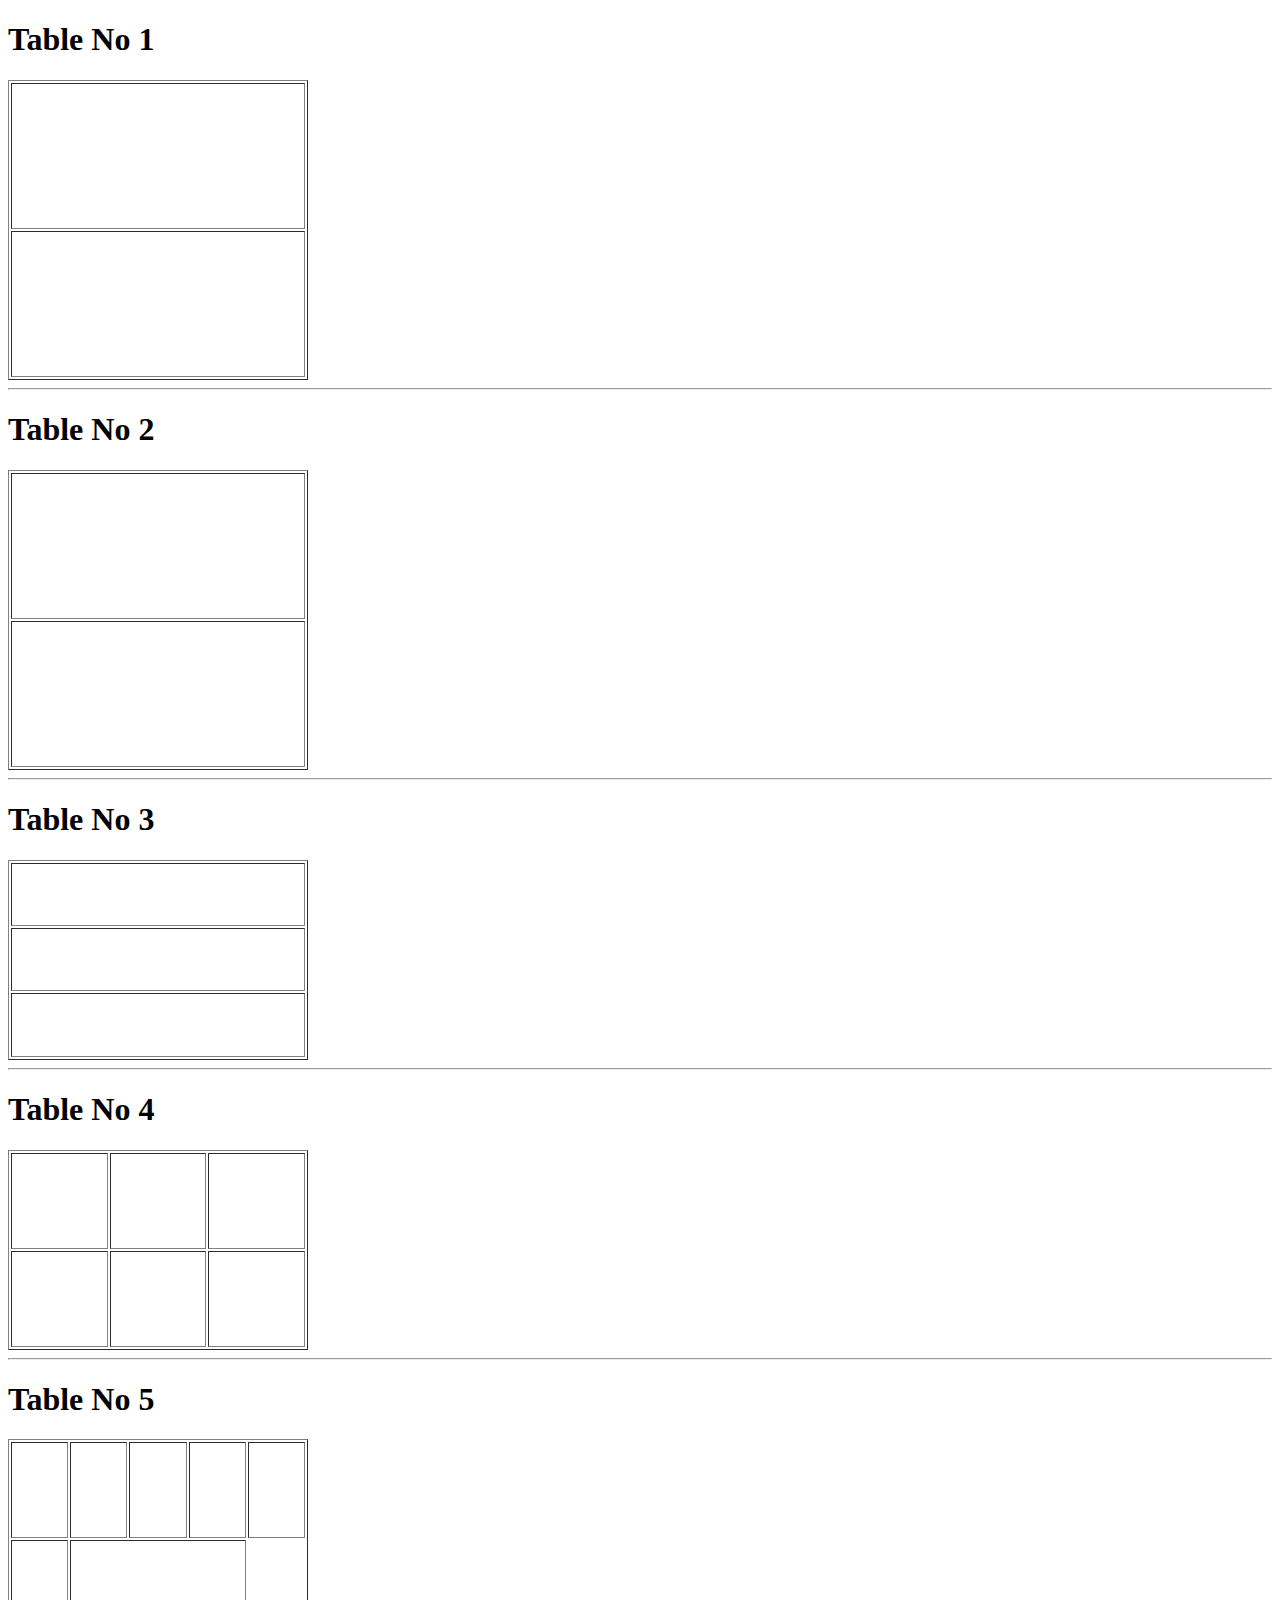
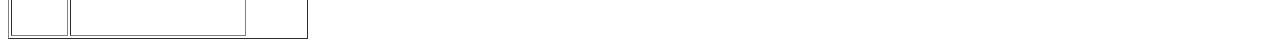
<file: Day 01/index.html>
<!DOCTYPE html>
<html>
    <head>
        <meta charset="UTF-8">
        <title>Home</title>
    </head>
    <body>
        <h1>Table No 1</h1>
        <table border="1" width="300" height="300">
            <tr>
                <td></td>
            </tr>
            <tr>
                <td></td>
            </tr>
        </table>
        <hr/>
        <h1>Table No 2</h1>
        <table border="1" width="300" height="300">
            <tr>
                <td></td>
            </tr>
            <tr>
                <td></td>
            </tr>
        </table>
        <hr/>
    <h1>Table No 3</h1>
        <table border="1" width="300" height="200">
            <tr>
                <td></td>
            </tr>
            <tr>
                <td></td>
            </tr>
            <tr>
                <td></td>
            </tr>
        </table>
        <hr/>
        <h1>Table No 4</h1>
        <table border="1" width="300" height="200">
            <tr>
                <td></td>
                <td></td>
                <td></td>

            </tr>
            <tr>
                <td></td>
                <td></td>
                <td></td>
            </tr>
        </table>
        <hr/>
        <h1>Table No 5</h1>
        <table border="1" width="300" height="200">
            <tr>
                <td></td>
                <td></td>
                <td></td>
                <td></td>
                <td></td>

            </tr>
            <tr>
                <td></td>
                <td colspan="3"></td>
            </tr>
        </table>
    </body>
</html>
</file>
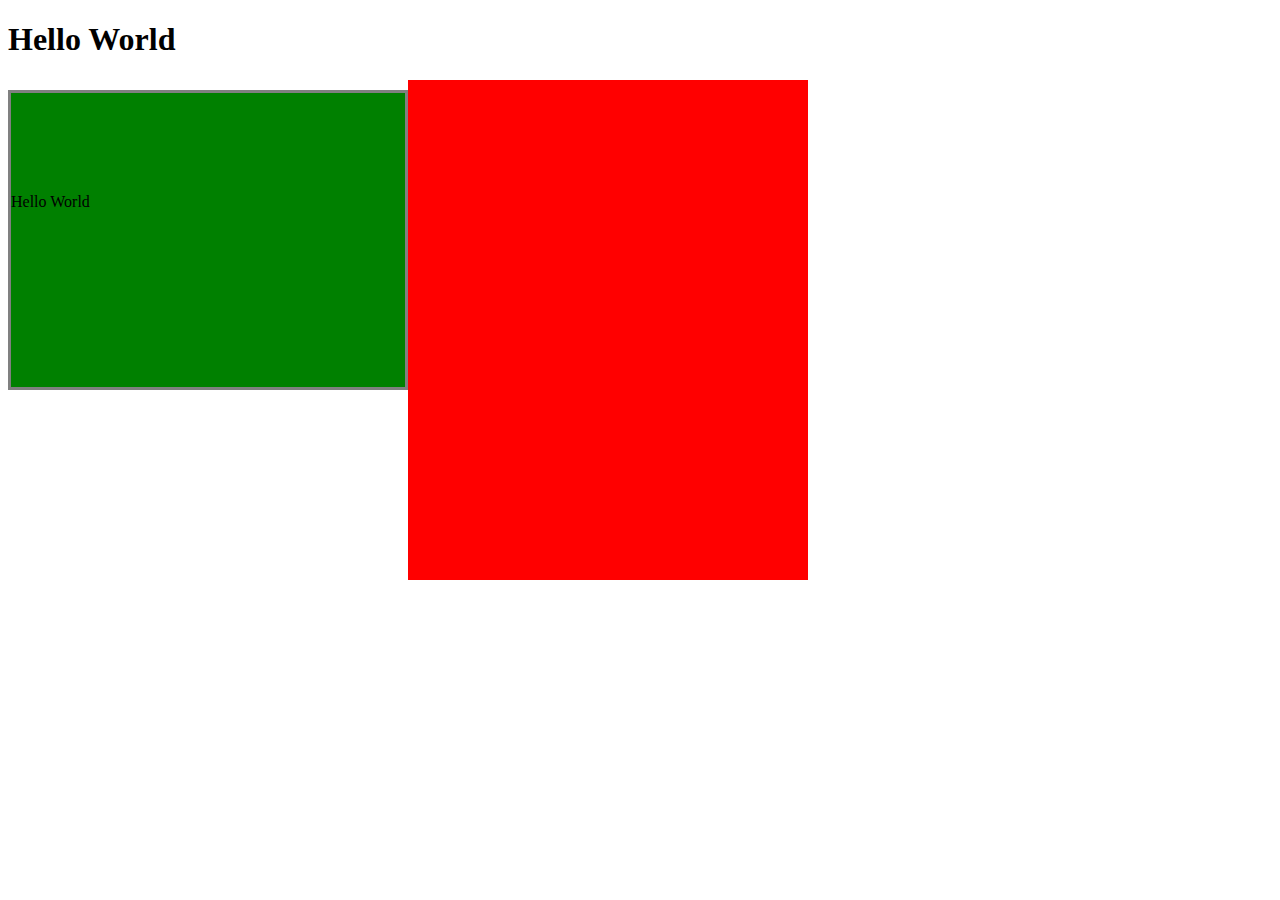
<file: Day 03 & 4/index.html>
<!DOCTYPE html>
<html lang="en">
    <head>
        <meta charset="UTF-8">
        <title>Day 02</title>
        <link rel="icon" href="img/bangladesh.jpg" type="image/x-icon">
        <link rel="stylesheet" href="css/style.css">
        <style>
            /** pura div code eksathe comment korte chaile crtl+A = crtl+? **/
           /* div{
                height: 300px;!* vh=purabackgraound er 100% nie kaj kora*!
                width: 400px;
                background-color:rgb(0,1,5);
            }*/
        </style>
    </head>
    <body>
    <h1>Hello World</h1>
        <div class="div-one">Hello World</div>  <!-- Ekta div e id ektaie hbe-->
       <div class="div-two"></div>
    </body>
</html>
</file>
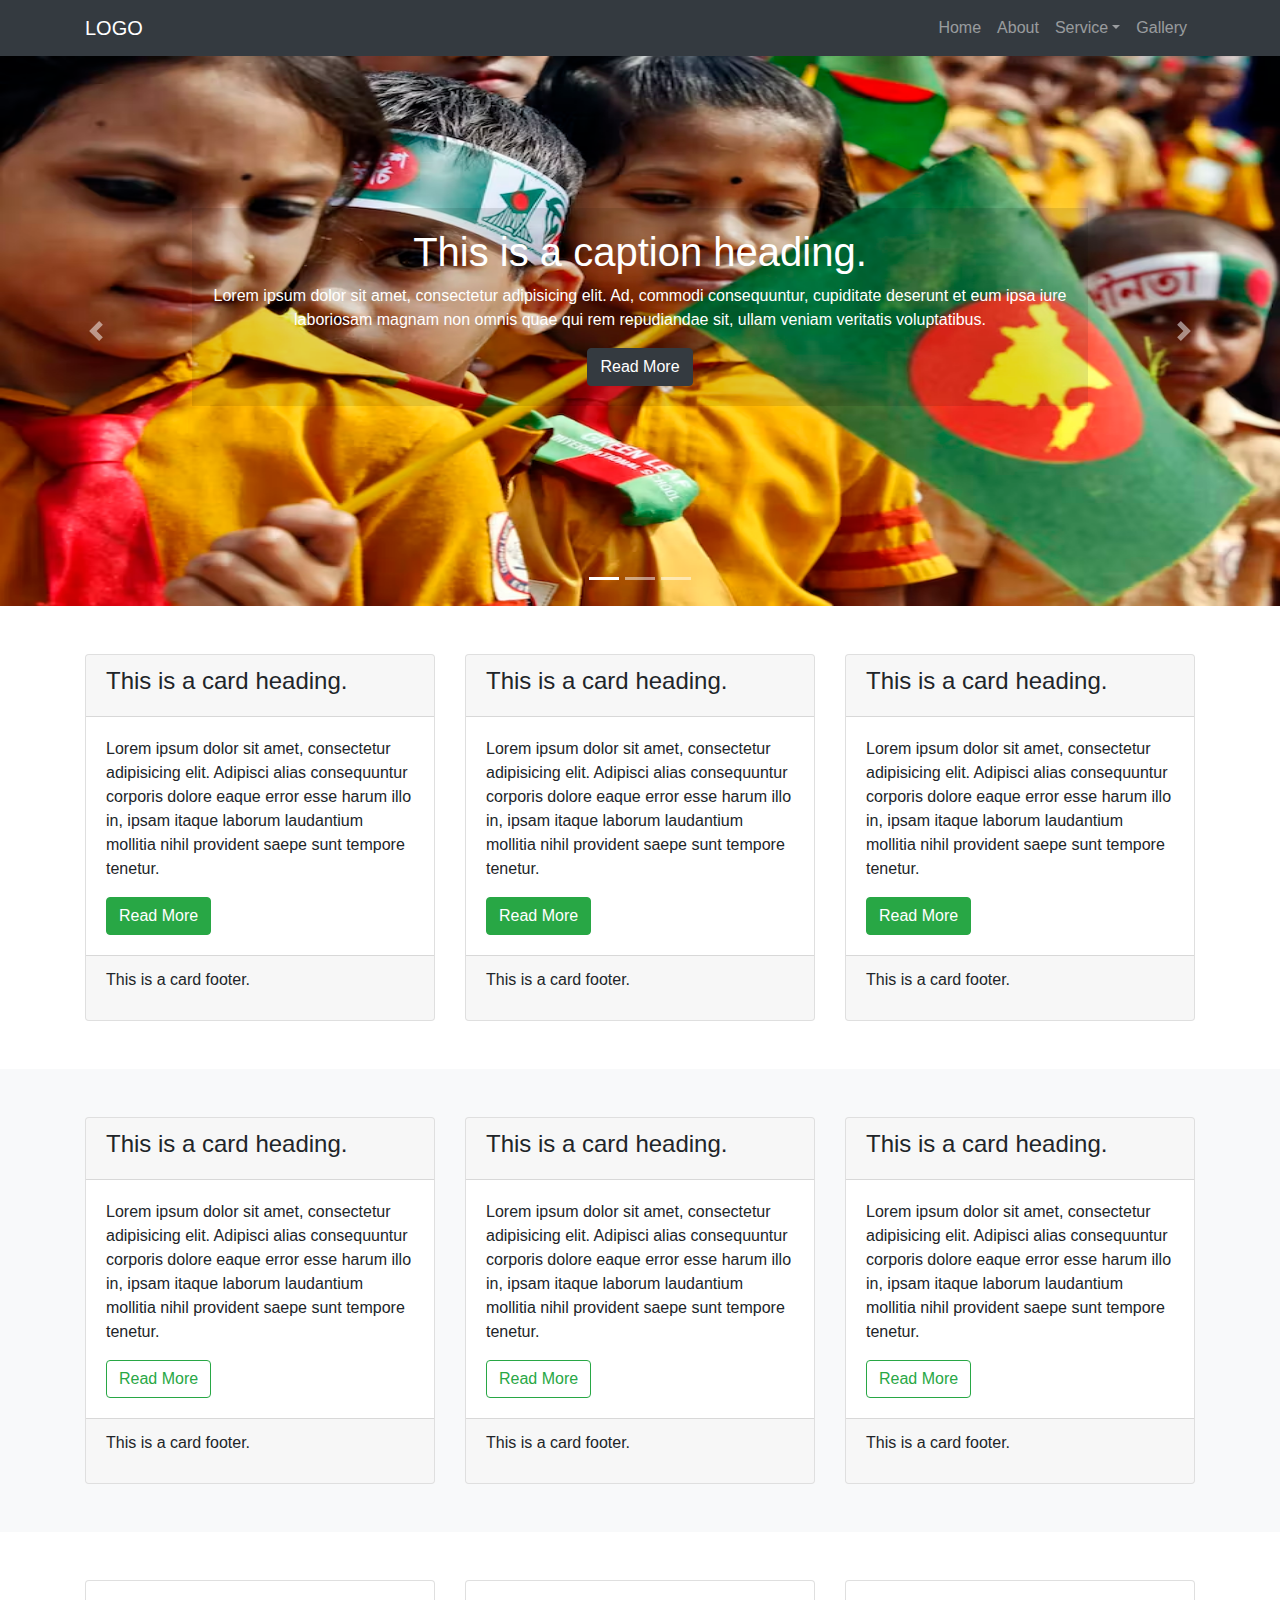
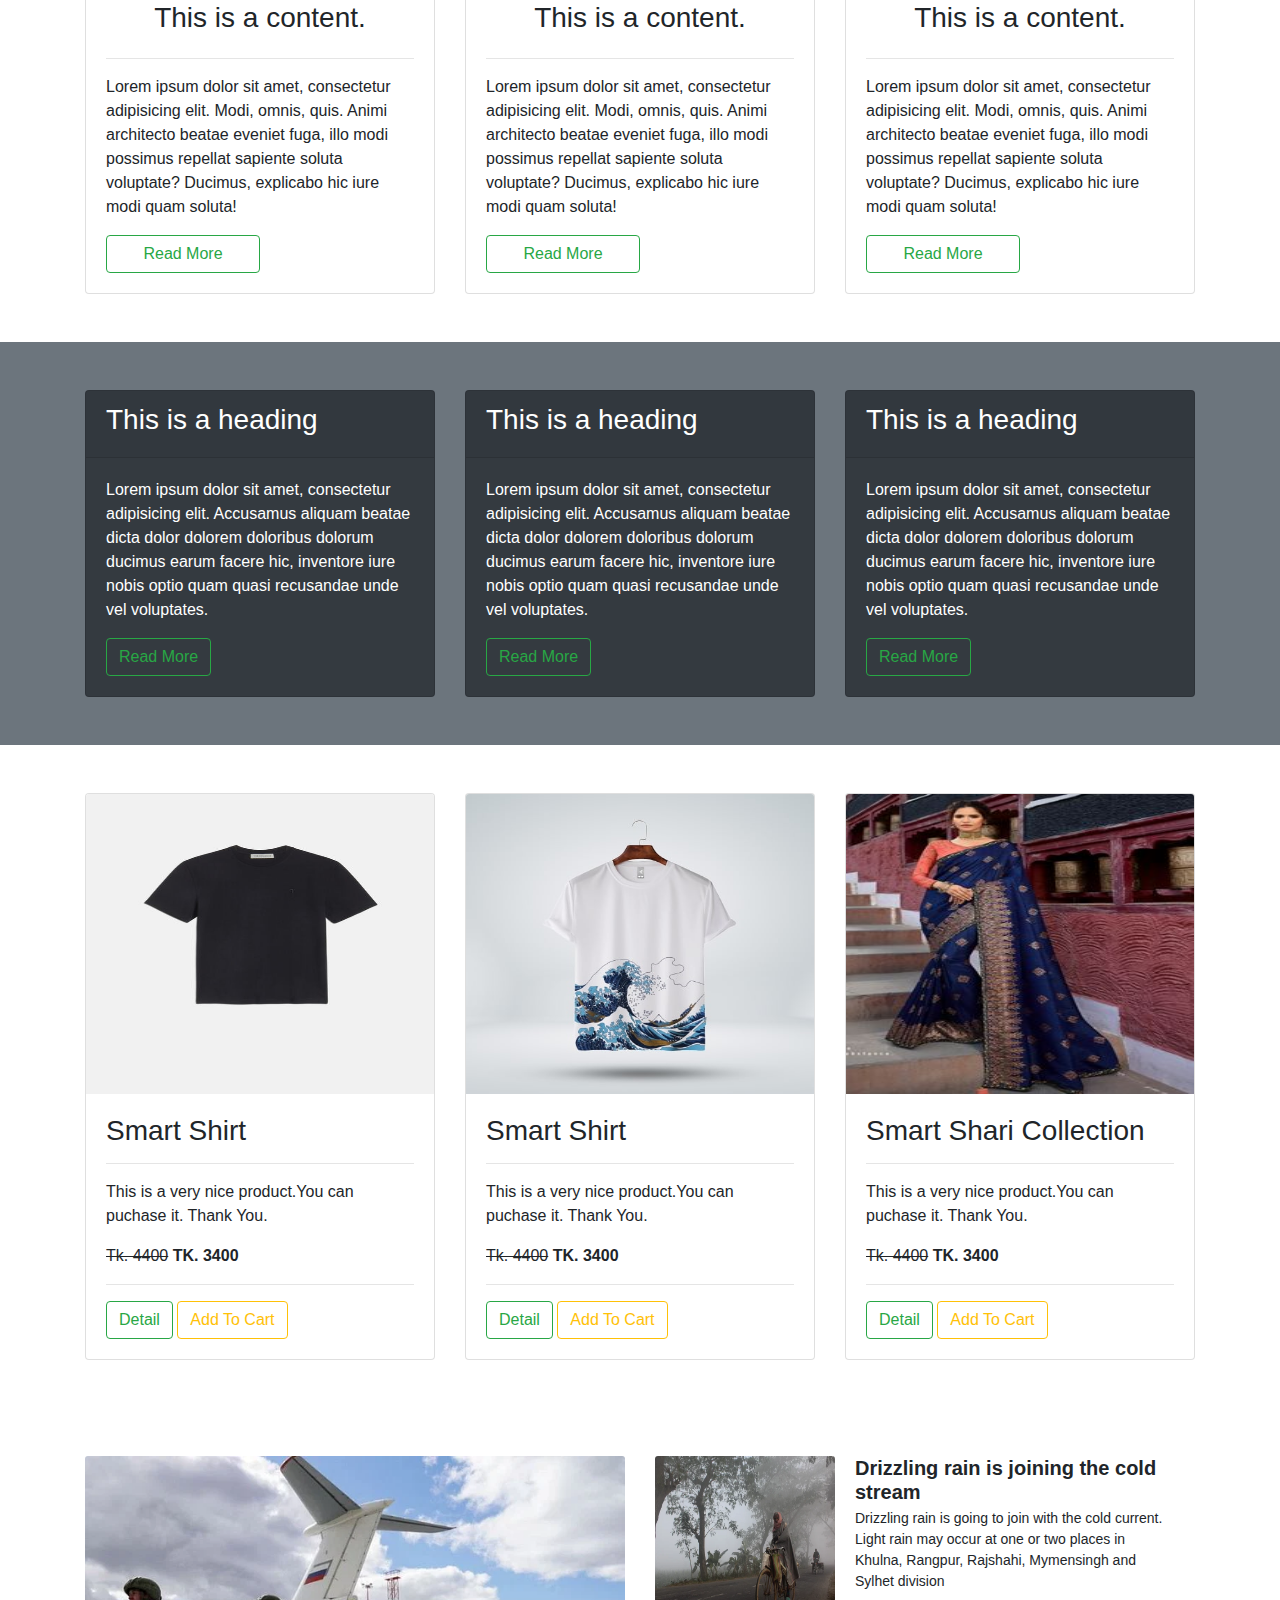
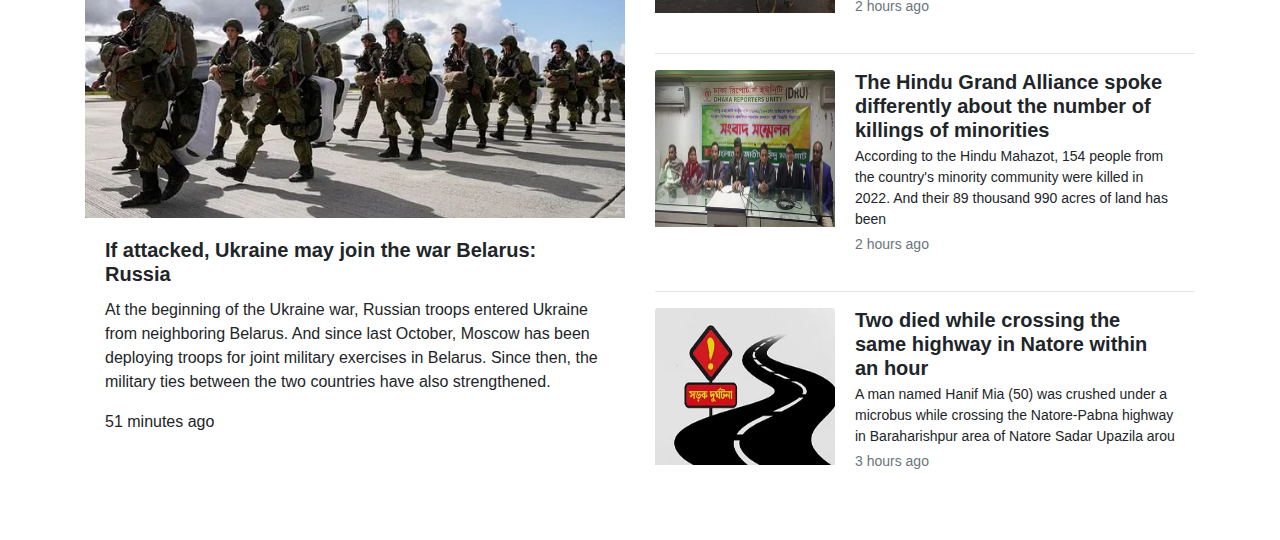
<file: Day 05 & 06/index.html>
<!DOCTYPE html>
<html lang="en">
    <head>
        <meta charset="UTF-8">
        <title>Day 05</title>
        <link rel="stylesheet" href="css/bootstrap.css">
        <link rel="stylesheet" href="css/style.css">

    </head>
    <body>
    <nav class="navbar navbar-expand-sm navbar-dark bg-dark"><!--navbar-expand: flaw length-->
        <div class="container"><!--Somoporiman gap create kora.-->
            <a href="" class="navbar-brand">LOGO</a>
            <button type="button" class="navbar-toggler" data-toggle="collapse" data-target="#menu">
                <span class="navbar-toggler-icon"></span>
            </button>
            <div class="collapse navbar-collapse" id="menu">
                <ul class="navbar-nav ml-auto">  <!--To remove bullet, extra margin-padding/ ml- left e nibe logo-->
                    <li><a href="" class="nav-link">Home</a></li>
                    <li><a href="" class="nav-link">About</a></li>
                    <li class="dropdown">
                        <a href="" class="nav-link dropdown-toggle" data-toggle="dropdown">Service</a>
                        <ul class="dropdown-menu">
                            <li><a href="" class="dropdown-item">Service one</a> </li>
                            <li><a href="" class="dropdown-item">Service two</a> </li>
                            <li><a href="" class="dropdown-item">Service three</a> </li>
                        </ul>
                    </li>
                    <li><a href="" class="nav-link">Gallery</a></li>
                </ul>
            </div>
        </div>
    </nav>

    <div class="carousel slide" data-ride="carousel" data-interval="1800" id="slider">
        <ol class="carousel-indicators">
           <li data-target="#slider" data-slide-to="0" class="active"></li>
            <li data-target="#slider" data-slide-to="1"></li>
            <li data-target="#slider" data-slide-to="2"></li>
        </ol>

        <div class="carousel-inner">
            <div class="carousel-item active">
                <img src="img/bangladesh.jpg" alt="" class="w-100" style="height: 550px;">
                <div class="carousel-caption my-caption">
                    <h1>This is a caption heading.</h1>
                    <p>Lorem ipsum dolor sit amet, consectetur adipisicing elit. Ad, commodi consequuntur, cupiditate deserunt et eum ipsa iure laboriosam magnam non omnis quae qui rem repudiandae sit, ullam veniam veritatis voluptatibus.</p>
                    <a href="" class="btn btn-dark">Read More</a>
                </div>
            </div>

            <div class="carousel-item">
                <img src="img/Flag.png" alt="" class="w-100" style="height: 550px;">
                <div class="carousel-caption my-caption">
                    <h1>This is a caption heading.</h1>
                    <p>Lorem ipsum dolor sit amet, consectetur adipisicing elit. Ad, commodi consequuntur, cupiditate deserunt et eum ipsa iure laboriosam magnam non omnis quae qui rem repudiandae sit, ullam veniam veritatis voluptatibus.</p>
                    <a href="" class="btn btn-dark">Read More</a>
                </div>
            </div>

            <div class="carousel-item">
                <img src="img/image3.jpg" alt="" class="w-100" style="height: 550px;">
                <div class="carousel-caption my-caption">
                    <h1>This is a caption heading.</h1>
                    <p>Lorem ipsum dolor sit amet, consectetur adipisicing elit. Ad, commodi consequuntur, cupiditate deserunt et eum ipsa iure laboriosam magnam non omnis quae qui rem repudiandae sit, ullam veniam veritatis voluptatibus.</p>
                    <a href="" class="btn btn-dark">Read More</a>
                </div>
            </div>
        </div>

        <a href="#slider" class="carousel-control-prev" data-slide="prev">
            <span class="carousel-control-prev-icon"></span>
        </a>

        <a href="#slider" class="carousel-control-next" data-slide="next">
            <span class="carousel-control-next-icon"></span>
        </a>
    </div>

    <!--Card View-->
    <section class="py-5">
        <div class="container">
            <div class="row">
                <div class="col-md-4">
                    <div class="card">
                        <div class="card-header">
                            <h4>This is a card heading.</h4>
                        </div>
                        <div class="card-body">
                            <p>Lorem ipsum dolor sit amet, consectetur adipisicing elit. Adipisci alias consequuntur corporis dolore eaque error esse harum illo in, ipsam itaque laborum laudantium mollitia nihil provident saepe sunt tempore tenetur.</p>
                            <a href="" class="btn btn-success">Read More</a>
                        </div>
                        <div class="card-footer">
                            <p>This is a card footer.</p>
                        </div>
                    </div>
                </div>

                <div class="col-md-4">
                    <div class="card">
                        <div class="card-header">
                            <h4>This is a card heading.</h4>
                        </div>
                        <div class="card-body">
                            <p>Lorem ipsum dolor sit amet, consectetur adipisicing elit. Adipisci alias consequuntur corporis dolore eaque error esse harum illo in, ipsam itaque laborum laudantium mollitia nihil provident saepe sunt tempore tenetur.</p>
                            <a href="" class="btn btn-success">Read More</a>
                        </div>
                        <div class="card-footer">
                            <p>This is a card footer.</p>
                        </div>
                    </div>
                </div>

                <div class="col-md-4">
                    <div class="card">
                        <div class="card-header">
                            <h4>This is a card heading.</h4>
                        </div>
                        <div class="card-body">
                            <p>Lorem ipsum dolor sit amet, consectetur adipisicing elit. Adipisci alias consequuntur corporis dolore eaque error esse harum illo in, ipsam itaque laborum laudantium mollitia nihil provident saepe sunt tempore tenetur.</p>
                            <a href="" class="btn btn-success">Read More</a>
                        </div>
                        <div class="card-footer">
                            <p>This is a card footer.</p>
                        </div>
                    </div>
                </div>
            </div>
        </div>
    </section>

    <!--Card View 2-->
    <section class="py-5 bg-light">
        <div class="container">
            <div class="row">
                <div class="col-md-4">
                    <div class="card">
                        <div class="card-header">
                            <h4>This is a card heading.</h4>
                        </div>
                        <div class="card-body">
                            <p>Lorem ipsum dolor sit amet, consectetur adipisicing elit. Adipisci alias consequuntur corporis dolore eaque error esse harum illo in, ipsam itaque laborum laudantium mollitia nihil provident saepe sunt tempore tenetur.</p>
                            <a href="" class="btn btn-outline-success">Read More</a>
                        </div>
                        <div class="card-footer">
                            <p>This is a card footer.</p>
                        </div>
                    </div>
                </div>

                <div class="col-md-4">
                    <div class="card">
                        <div class="card-header">
                            <h4>This is a card heading.</h4>
                        </div>
                        <div class="card-body">
                            <p>Lorem ipsum dolor sit amet, consectetur adipisicing elit. Adipisci alias consequuntur corporis dolore eaque error esse harum illo in, ipsam itaque laborum laudantium mollitia nihil provident saepe sunt tempore tenetur.</p>
                            <a href="" class="btn btn-outline-success">Read More</a>
                        </div>
                        <div class="card-footer">
                            <p>This is a card footer.</p>
                        </div>
                    </div>
                </div>

                <div class="col-md-4">
                    <div class="card">
                        <div class="card-header">
                            <h4>This is a card heading.</h4>
                        </div>
                        <div class="card-body">
                            <p>Lorem ipsum dolor sit amet, consectetur adipisicing elit. Adipisci alias consequuntur corporis dolore eaque error esse harum illo in, ipsam itaque laborum laudantium mollitia nihil provident saepe sunt tempore tenetur.</p>
                            <a href="" class="btn btn-outline-success">Read More</a>
                        </div>
                        <div class="card-footer">
                            <p>This is a card footer.</p>
                        </div>
                    </div>
                </div>
            </div>
        </div>
    </section>

    <section class="py-5">
        <div class="container">
            <div class="row">
                <div class="col-md-4">
                    <div class="card card-body">
                        <h3 class="text-center">This is a content.</h3>
                        <hr/>
                        <p>Lorem ipsum dolor sit amet, consectetur adipisicing elit. Modi, omnis, quis. Animi architecto beatae eveniet fuga, illo modi possimus repellat sapiente soluta voluptate? Ducimus, explicabo hic iure modi quam soluta!</p>
                        <a href="" class="btn btn-outline-success w-50">Read More</a>
                    </div>
                </div>

                <div class="col-md-4">
                    <div class="card card-body">
                        <h3 class="text-center">This is a content.</h3>
                        <hr/>
                        <p>Lorem ipsum dolor sit amet, consectetur adipisicing elit. Modi, omnis, quis. Animi architecto beatae eveniet fuga, illo modi possimus repellat sapiente soluta voluptate? Ducimus, explicabo hic iure modi quam soluta!</p>
                        <a href="" class="btn btn-outline-success w-50">Read More</a>
                    </div>
                </div>

                <div class="col-md-4">
                    <div class="card card-body">
                        <h3 class="text-center">This is a content.</h3>
                        <hr/>
                        <p>Lorem ipsum dolor sit amet, consectetur adipisicing elit. Modi, omnis, quis. Animi architecto beatae eveniet fuga, illo modi possimus repellat sapiente soluta voluptate? Ducimus, explicabo hic iure modi quam soluta!</p>
                        <a href="" class="btn btn-outline-success w-50">Read More</a>
                    </div>
                </div>
            </div>
        </div>
    </section>


    <section class="py-5 bg-secondary">
        <div class="container">
            <div class="row">
                <div class="col-md-4">
                    <div class="card bg-dark text-white">
                        <div class="card-header">
                            <h3>This is a heading</h3>
                        </div>
                        <div class="card-body">
                            <p>Lorem ipsum dolor sit amet, consectetur adipisicing elit. Accusamus aliquam beatae dicta dolor dolorem doloribus dolorum ducimus earum facere hic, inventore iure nobis optio quam quasi recusandae unde vel voluptates.</p>
                            <a href="" class="btn btn-outline-success">Read More</a>
                        </div>
                    </div>
                </div>

                <div class="col-md-4">
                    <div class="card bg-dark text-white">
                        <div class="card-header">
                            <h3>This is a heading</h3>
                        </div>
                        <div class="card-body">
                            <p>Lorem ipsum dolor sit amet, consectetur adipisicing elit. Accusamus aliquam beatae dicta dolor dolorem doloribus dolorum ducimus earum facere hic, inventore iure nobis optio quam quasi recusandae unde vel voluptates.</p>
                            <a href="" class="btn btn-outline-success">Read More</a>
                        </div>
                    </div>
                </div>

                <div class="col-md-4">
                    <div class="card bg-dark text-white">
                        <div class="card-header">
                            <h3>This is a heading</h3>
                        </div>
                        <div class="card-body">
                            <p>Lorem ipsum dolor sit amet, consectetur adipisicing elit. Accusamus aliquam beatae dicta dolor dolorem doloribus dolorum ducimus earum facere hic, inventore iure nobis optio quam quasi recusandae unde vel voluptates.</p>
                            <a href="" class="btn btn-outline-success">Read More</a>
                        </div>
                    </div>
                </div>
            </div>
        </div>
    </section>


    <section class="py-5">
        <div class="container">
            <div class="row">
                <div class="col-md-4">
                    <div class="card">
                        <img src="img/shirt1.jpg" alt="" class="card-img-top h-300">
                        <div class="card-body">
                            <h3 class="card-title">Smart Shirt</h3>
                            <hr/>
                            <p class="card-text">This is a very nice product.You can puchase it. Thank You.</p>
                            <p class="card-text">
                                <del>Tk. 4400</del> <span class="font-weight-bold">TK. 3400</span>
                            </p>
                            <hr/>
                            <a href="" class="btn btn-outline-success">Detail</a>
                            <a href="" class="btn btn-outline-warning">Add To Cart</a>
                        </div>
                    </div>
                </div>

                <div class="col-md-4">
                    <div class="card">
                        <img src="img/shirt2.jpg" alt="" class="card-img-top h-300">
                        <div class="card-body">
                            <h3 class="card-title">Smart Shirt</h3>
                            <hr/>
                            <p class="card-text">This is a very nice product.You can puchase it. Thank You.</p>
                            <p class="card-text">
                                <del>Tk. 4400</del> <span class="font-weight-bold">TK. 3400</span>
                            </p>
                            <hr/>
                            <a href="" class="btn btn-outline-success">Detail</a>
                            <a href="" class="btn btn-outline-warning">Add To Cart</a>
                        </div>
                    </div>
                </div>

                <div class="col-md-4">
                    <div class="card">
                        <img src="img/sari1.jpg" alt="" class="card-img-top h-300">
                        <div class="card-body">
                            <h3 class="card-title">Smart Shari Collection</h3>
                            <hr/>
                            <p class="card-text">This is a very nice product.You can puchase it. Thank You.</p>
                            <p class="card-text">
                                <del>Tk. 4400</del> <span class="font-weight-bold">TK. 3400</span>
                            </p>
                            <hr/>
                            <a href="" class="btn btn-outline-success">Detail</a>
                            <a href="" class="btn btn-outline-warning">Add To Cart</a>
                        </div>
                    </div>
                </div>
            </div>
        </div>
    </section>


    <section class="py-5">
       <div class="container">
           <div class="row">
               <div class="col-6">
                   <div class="card border-0">
                       <img src="img/news.jpg" alt="" class="card-img-top">
                       <div class="card-body">
                           <h5 class="card-title font-weight-bold">If attacked, Ukraine may join the war Belarus: Russia</h5>
                           <p class="card-text">At the beginning of the Ukraine war, Russian troops entered Ukraine from neighboring Belarus. And since last October, Moscow has been deploying troops for joint military exercises in Belarus. Since then, the military ties between the two countries have also strengthened.</p>
                           <p class="card-text">51 minutes ago</p>
                       </div>
                   </div>
               </div>

               <div class="col-6">
                    <div class="card border-0">
                        <div class="row no-gutters">
                            <div class="col-4">
                                <img src="img/news1.jpg" alt="" class="card-img-top w-100 h-157">
                            </div>
                            <div class="col-8">
                                <div class="card-body pt-0"> <!--padding top, left-->
                                    <h5 class="card-title font-weight-bold mb-1">Drizzling rain is joining the cold stream</h5>
                                    <p class="card-text p-size mb-1">Drizzling rain is going to join with the cold current. Light rain may occur at one or two places in Khulna, Rangpur, Rajshahi, Mymensingh and Sylhet division</p>
                                    <p class="card-text text-muted p-size mt-0">2 hours ago</p>
                                </div>
                            </div>
                        </div>
                    </div>
                   <hr/>
                   <div class="card border-0">
                       <div class="row no-gutters">
                           <div class="col-4">
                               <img src="img/news2.jpg" alt="" class="card-img-top w-100 h-157">
                           </div>
                           <div class="col-8">
                               <div class="card-body pt-0"> <!--padding top, left-->
                                   <h5 class="card-title font-weight-bold mb-1">The Hindu Grand Alliance spoke differently about the number of killings of minorities</h5>
                                   <p class="card-text p-size mb-1">According to the Hindu Mahazot, 154 people from the country's minority community were killed in 2022. And their 89 thousand 990 acres of land has been</p>
                                   <p class="card-text text-muted p-size mt-0">2 hours ago</p>
                               </div>
                           </div>
                       </div>
                   </div>
                   <hr/>
                   <div class="card border-0">
                       <div class="row no-gutters">
                           <div class="col-4">
                               <img src="img/news3.jpg" alt="" class="card-img-top w-100 h-157">
                           </div>
                           <div class="col-8">
                               <div class="card-body pt-0"> <!--padding top, left-->
                                   <h5 class="card-title font-weight-bold mb-1">Two died while crossing the same highway in Natore within an hour</h5>
                                   <p class="card-text p-size mb-1">A man named Hanif Mia (50) was crushed under a microbus while crossing the Natore-Pabna highway in Baraharishpur area of ​​Natore Sadar Upazila arou</p>
                                   <p class="card-text text-muted p-size mt-0">3 hours ago</p>
                               </div>
                           </div>
                       </div>
                   </div>
               </div>
           </div>
       </div>
    </section>
    <script src="js/jquery-3.6.3.min.js"></script>
    <script src="js/bootstrap.js"></script>
    </body>
</html>
</file>
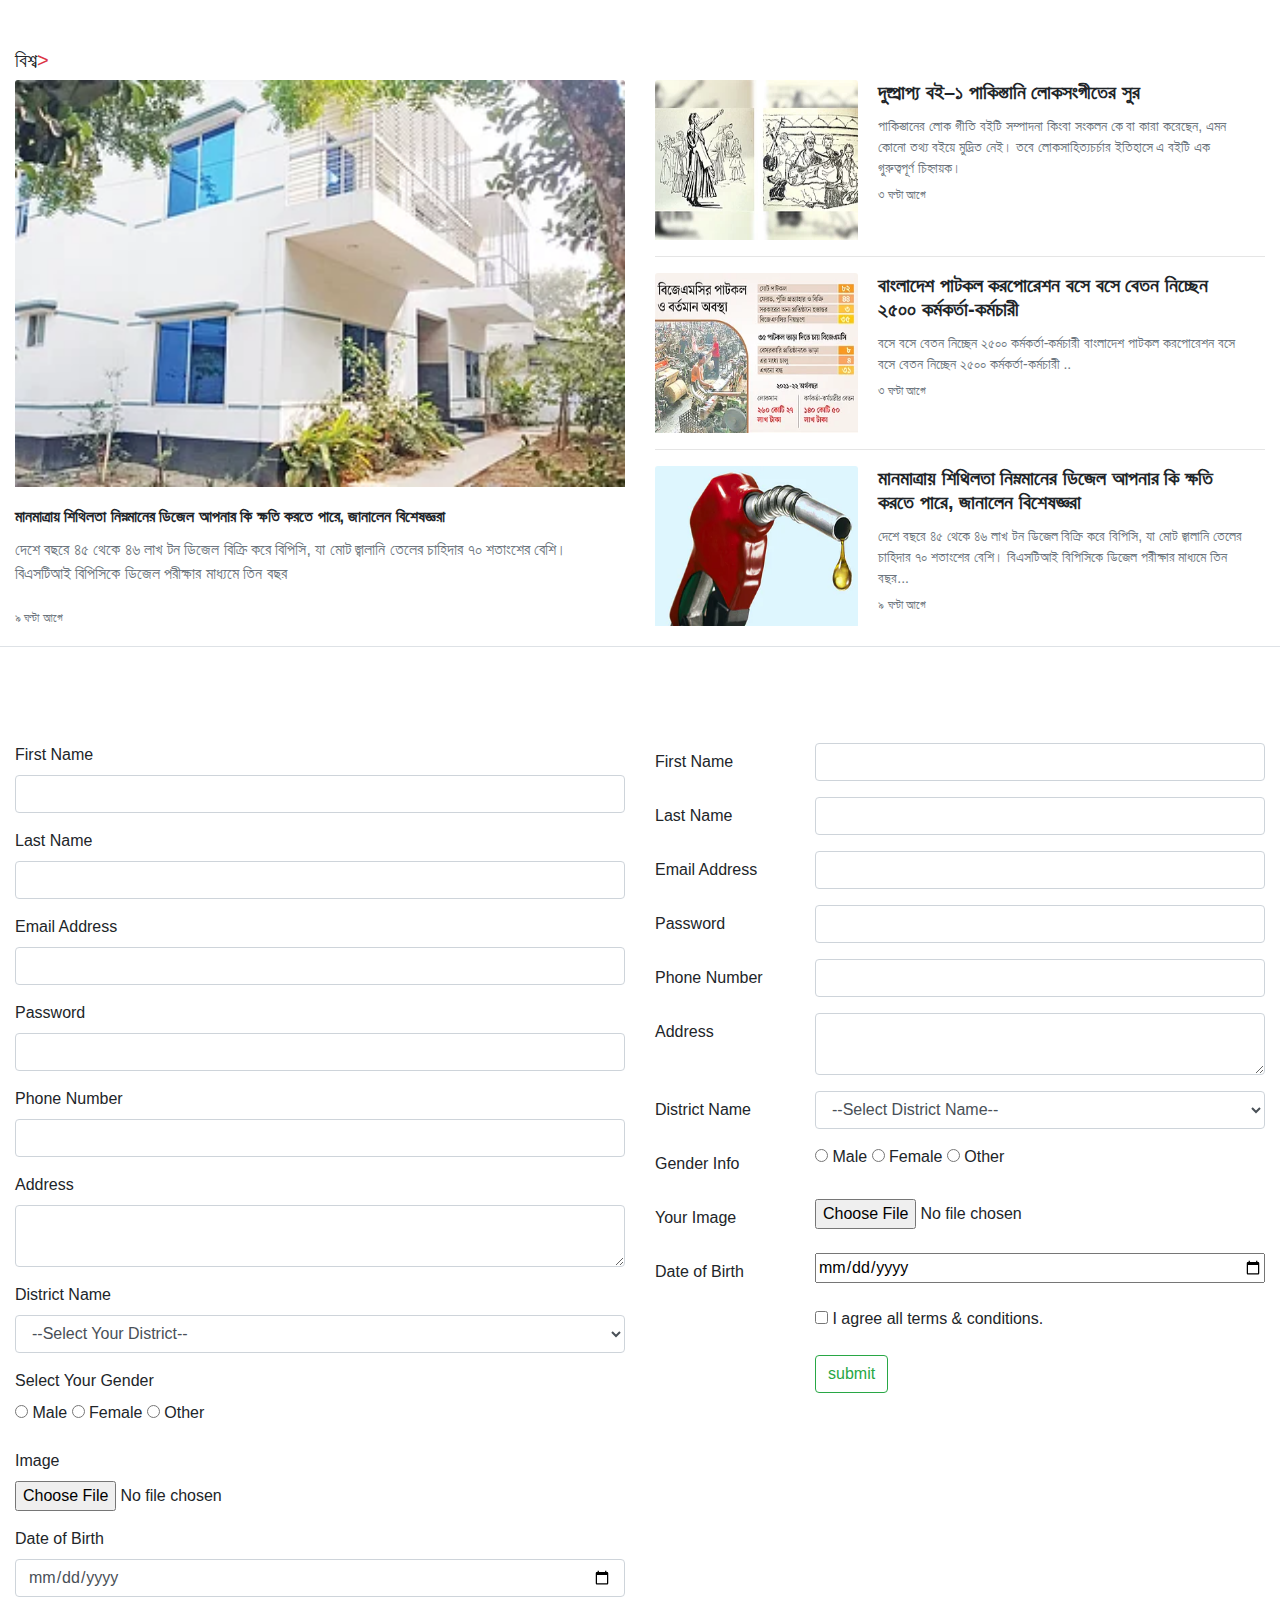
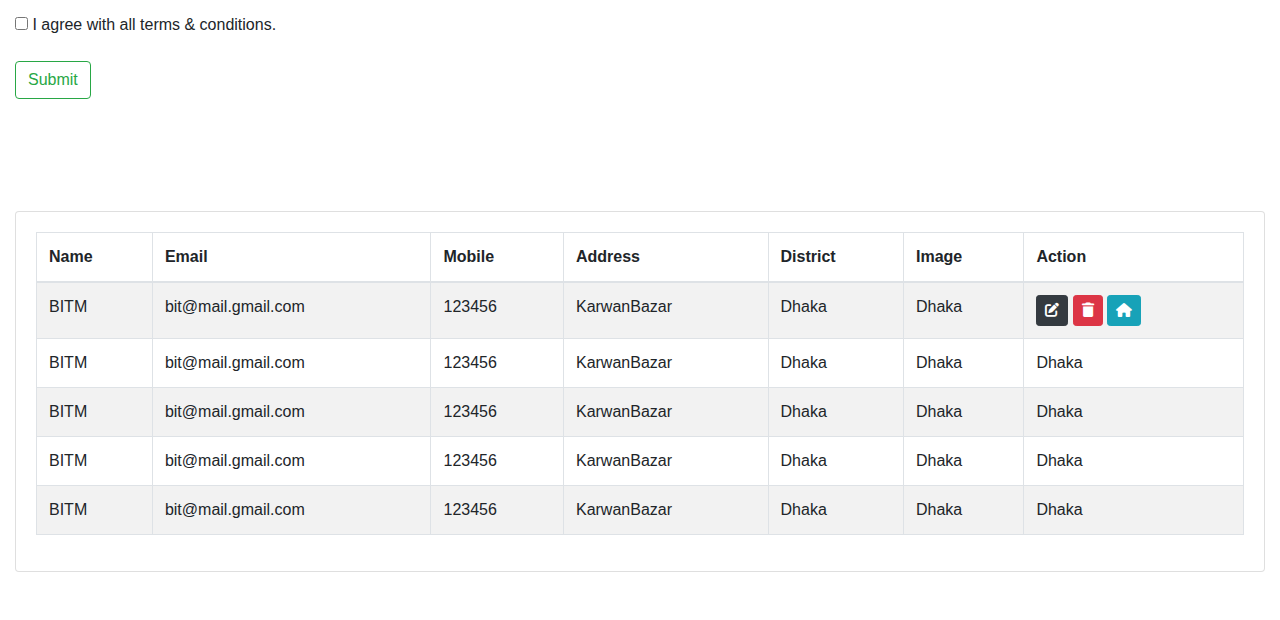
<file: Day 07/index.html>
<!DOCTYPE html>
<html lang="en" xmlns="http://www.w3.org/1999/html">
<head>
    <meta charset="UTF-8">
    <title>Day 07</title>
    <link rel="stylesheet" href="css/bootstrap.css">
    <link rel="stylesheet" href="css/style.css">
    <link rel="stylesheet" href="css/all.css">
</head>
<body>
    <section class="py-5">
        <div class="container-fluid border-bottom">
            <div class="row">
                <div class="col-12">
                    <h5>বিশ্ব<span class="text-danger">&gt;</span> </h5>
                </div>
            </div>
            <div class="row">
                <!--Part One-->
                <div class="col-md-6">
                    <div class="card border-0">
                        <img src="img/n4.jpg" alt="" class="card-img-top">
                        <div class="card-body px-0">
                            <h6 class="card-title font-weight-bold">মানমাত্রায় শিথিলতা নিম্নমানের ডিজেল আপনার কি ক্ষতি করতে পারে, জানালেন বিশেষজ্ঞরা</h6>
                            <p class="card-text text-secondary">দেশে বছরে ৪৫ থেকে ৪৬ লাখ টন ডিজেল বিক্রি করে বিপিসি, যা মোট জ্বালানি তেলের চাহিদার ৭০ শতাংশের বেশি। বিএসটিআই বিপিসিকে ডিজেল পরীক্ষার মাধ্যমে তিন বছর</p>
                            <p class="card-text text-muted"><sub>৯ ঘণ্টা আগে</sub></p>
                        </div>
                    </div>
                </div>
                <!--Part Two-->
                <div class="col-md-6">
                    <div class="card border-0">
                        <div class="row no-gutters">
                            <div class="col-4">
                                <img src="img/n1.jpg" alt="" class="card-img-top h-160">
                            </div>
                            <div class="col-8">
                                <div class="card-body py-0">
                                    <h5 class="card-title font-weight-bold">দুষ্প্রাপ্য বই–১ পাকিস্তানি লোকসংগীতের সুর</h5>
                                    <p class="card-text text-secondary p-size mb-0">পাকিস্তানের লোক গীতি বইটি সম্পাদনা কিংবা সংকলন কে বা কারা করেছেন, এমন কোনো তথ্য বইয়ে মুদ্রিত নেই। তবে লোকসাহিত্যচর্চার ইতিহাসে এ বইটি এক গুরুত্বপূর্ণ চিহ্নায়ক।</p>
                                    <p class="card-text text-muted"><sub>৩ ঘণ্টা আগে</sub></p>
                                </div>
                            </div>
                        </div>
                    </div>
                    <hr/>
                    <div class="card border-0">
                        <div class="row no-gutters">
                            <div class="col-4">
                                <img src="img/n2.jpg" alt="" class="card-img-top h-160">
                            </div>
                            <div class="col-8">
                                <div class="card-body py-0">
                                    <h5 class="card-title font-weight-bold">বাংলাদেশ পাটকল করপোরেশন বসে বসে বেতন নিচ্ছেন ২৫০০ কর্মকর্তা-কর্মচারী</h5>
                                    <p class="card-text text-secondary p-size mb-0">বসে বসে বেতন নিচ্ছেন ২৫০০ কর্মকর্তা-কর্মচারী
                                        বাংলাদেশ পাটকল করপোরেশন বসে বসে বেতন নিচ্ছেন ২৫০০ কর্মকর্তা-কর্মচারী
                                    ..</p>
                                    <p class="card-text text-muted"><sub>৩ ঘণ্টা আগে</sub></p>
                                </div>
                            </div>
                        </div>
                    </div>
                    <hr/>
                    <div class="card border-0">
                        <div class="row no-gutters">
                            <div class="col-4">
                                <img src="img/n3.jpg" alt="" class="card-img-top h-160">
                            </div>
                            <div class="col-8">
                                <div class="card-body py-0">
                                    <h5 class="card-title font-weight-bold">মানমাত্রায় শিথিলতা নিম্নমানের ডিজেল আপনার কি ক্ষতি করতে পারে, জানালেন বিশেষজ্ঞরা</h5>
                                    <p class="card-text text-secondary p-size mb-0">দেশে বছরে ৪৫ থেকে ৪৬ লাখ টন ডিজেল বিক্রি করে বিপিসি, যা মোট জ্বালানি তেলের চাহিদার ৭০ শতাংশের বেশি। বিএসটিআই বিপিসিকে ডিজেল পরীক্ষার মাধ্যমে তিন বছর...</p>
                                    <p class="card-text text-muted"><sub>৯ ঘণ্টা আগে</sub></p>
                                </div>
                            </div>
                        </div>
                    </div>
                </div>
            </div>
        </div>
    </section>
    <!--Form Created-->
    <section class="py-5">
        <div class="container-fluid">
            <div class="row">
                <div class="col-md-6">
                    <div class="form-group">
                        <label for="firstName">First Name</label>
                        <input type="text" class="form-control" id="firstName">
                    </div>
                    <div class="form-group">
                        <label for="lastName">Last Name</label>
                        <input type="text" class="form-control" id="lastName">
                    </div>
                    <div class="form-group">
                        <label for="email">Email Address</label>
                        <input type="email" class="form-control" id="email">
                    </div>
                    <div class="form-group">
                        <label for="password">Password</label>
                        <input type="password" class="form-control" id="password">
                    </div>
                    <div class="form-group">
                        <label for="phone">Phone Number</label>
                        <input type="number" class="form-control" id="phone">
                    </div>
                    <div class="form-group">
                        <label for="address">Address</label>
                        <textarea class="form-control" id="address"></textarea>
                    </div>
                    <div class="form-group">
                        <label for="district">District Name</label>
                        <select class="form-control" id="district">
                            <option value="">--Select Your District--</option>
                            <option value="">Dhaka</option>
                            <option value="">Cumilla</option>
                            <option value="">Rajshahi</option>
                            <option value="">Chittagong</option>
                            <option value="">Rangpur</option>
                        </select>
                    </div>
                    <div class="form-group">
                        <label>Select Your Gender</label>
                        <div>
                            <label><input type="radio" name="gender"> Male</label>
                            <label><input type="radio" name="gender"> Female</label>
                            <label><input type="radio" name="gender"> Other</label>
                        </div>
                    </div>
                    <div class="form-group">
                        <label>Image</label>
                        <input type="file" class="form-control-file">
                    </div>
                    <div class="form-group">
                        <label>Date of Birth</label>
                        <input type="date" class="form-control">
                    </div>
                    <div class="form-group">
                        <label><input type="checkbox"> I agree with all terms & conditions.</label>
                    </div>
                    <div class="form-group">
                        <input type="submit" class="btn btn-outline-success" value="Submit">
                    </div>
                </div>

                <div class="col-md-6">
                    <div class="form-group row">
                        <label class="col-md-3 col-form-label">First Name</label>
                        <div class="col-md-9">
                            <input type="text" class="form-control">
                        </div>
                    </div>
                    <div class="form-group row">
                        <label class="col-md-3 col-form-label">Last Name</label>
                        <div class="col-md-9">
                            <input type="text" class="form-control">
                        </div>
                    </div>
                    <div class="form-group row">
                        <label class="col-md-3 col-form-label">Email Address</label>
                        <div class="col-md-9">
                            <input type="email" class="form-control">
                        </div>
                    </div>
                    <div class="form-group row">
                        <label class="col-md-3 col-form-label">Password</label>
                        <div class="col-md-9">
                            <input type="password" class="form-control">
                        </div>
                    </div>
                    <div class="form-group row">
                        <label class="col-md-3 col-form-label">Phone Number</label>
                        <div class="col-md-9">
                            <input type="number" class="form-control">
                        </div>
                    </div>
                    <div class="form-group row">
                        <label class="col-md-3 col-form-label">Address</label>
                        <div class="col-md-9">
                            <textarea class="form-control"></textarea>
                        </div>
                    </div>
                    <div class="form-group row">
                        <label class="col-md-3 col-form-label">District Name</label>
                        <div class="col-md-9">
                            <select class="form-control">
                                <option value="">--Select District Name--</option>
                                <option value="">Dhaka</option>
                                <option value="">Cumilla</option>
                                <option value="">Chittagong</option>
                                <option value="">Khulna</option>
                                <option value="">Jessore</option>
                            </select>
                        </div>
                    </div>
                    <div class="form-group row">
                        <label class="col-md-3 col-form-label">Gender Info</label>
                        <div class="col-md-9">
                            <label><input type="radio" name="gender"/> Male</label>
                            <label><input type="radio" name="gender"/> Female</label>
                            <label><input type="radio" name="gender"/> Other</label>
                        </div>
                    </div>
                    <div class="form-group row">
                        <label class="col-md-3 col-form-label">Your Image</label>
                        <div class="col-md-9">
                            <input type="file" class="form-control-file">
                        </div>
                    </div>
                    <div class="form-group row">
                        <label class="col-md-3 col-form-label">Date of Birth</label>
                        <div class="col-md-9">
                            <input type="date" class="form-control-file">
                        </div>
                    </div>
                    <div class="form-group row">
                        <label class="col-md-3 col-form-label"></label>
                        <div class="col-md-9">
                            <label><input type="checkbox"> I agree all  terms & conditions.</label>
                        </div>
                    </div>
                    <div class="form-group row">
                        <label class="col-md-3 col-form-label"></label>
                        <div class="col-md-9">
                            <label><input type="submit" class="btn btn-outline-success btn-block" value="submit"/></label>
                        </div>
                    </div>
                </div>
            </div>
        </div>
    </section>

    <section class="py-5">
        <div class="container-fluid">
            <div class="row">
                <div class="col-md-12">
                    <div class="card card-body">
                        <table class="table table-bordered table-striped table-hover">
                            <thead>
                                <tr>
                                    <th>Name</th>
                                    <th>Email</th>
                                    <th>Mobile</th>
                                    <th>Address</th>
                                    <th>District</th>
                                    <th>Image</th>
                                    <th>Action</th>
                                </tr>
                            </thead>
                            <tbody>
                                <tr>
                                    <td>BITM</td>
                                    <td>bit@mail.gmail.com</td>
                                    <td>123456</td>
                                    <td>KarwanBazar</td>
                                    <td>Dhaka</td>
                                    <td>Dhaka</td>
                                    <td>
                                        <a href="" class="btn btn-dark btn-sm">
                                            <i class="fa fa-edit"></i>
                                        </a>
                                        <a href="" class="btn btn-danger btn-sm">
                                            <i class="fa fa-trash"></i>
                                        </a>
                                        <a href="" class="btn btn-info btn-sm">
                                            <i class="fas fa-home"></i>
                                        </a>
                                    </td>
                                </tr>
                                <tr>
                                    <td>BITM</td>
                                    <td>bit@mail.gmail.com</td>
                                    <td>123456</td>
                                    <td>KarwanBazar</td>
                                    <td>Dhaka</td>
                                    <td>Dhaka</td>
                                    <td>Dhaka</td>
                                </tr>
                                <tr>
                                    <td>BITM</td>
                                    <td>bit@mail.gmail.com</td>
                                    <td>123456</td>
                                    <td>KarwanBazar</td>
                                    <td>Dhaka</td>
                                    <td>Dhaka</td>
                                    <td>Dhaka</td>
                                </tr>
                                <tr>
                                    <td>BITM</td>
                                    <td>bit@mail.gmail.com</td>
                                    <td>123456</td>
                                    <td>KarwanBazar</td>
                                    <td>Dhaka</td>
                                    <td>Dhaka</td>
                                    <td>Dhaka</td>
                                </tr>
                                <tr>
                                    <td>BITM</td>
                                    <td>bit@mail.gmail.com</td>
                                    <td>123456</td>
                                    <td>KarwanBazar</td>
                                    <td>Dhaka</td>
                                    <td>Dhaka</td>
                                    <td>Dhaka</td>
                                </tr>
                            </tbody>
                        </table>
                    </div>
                </div>
            </div>
        </div>
    </section>


    <script src="js/jquery-3.6.3.min.js"></script>
    <script src="js/bootstrap.js"></script>
</body>
</html>
</file>
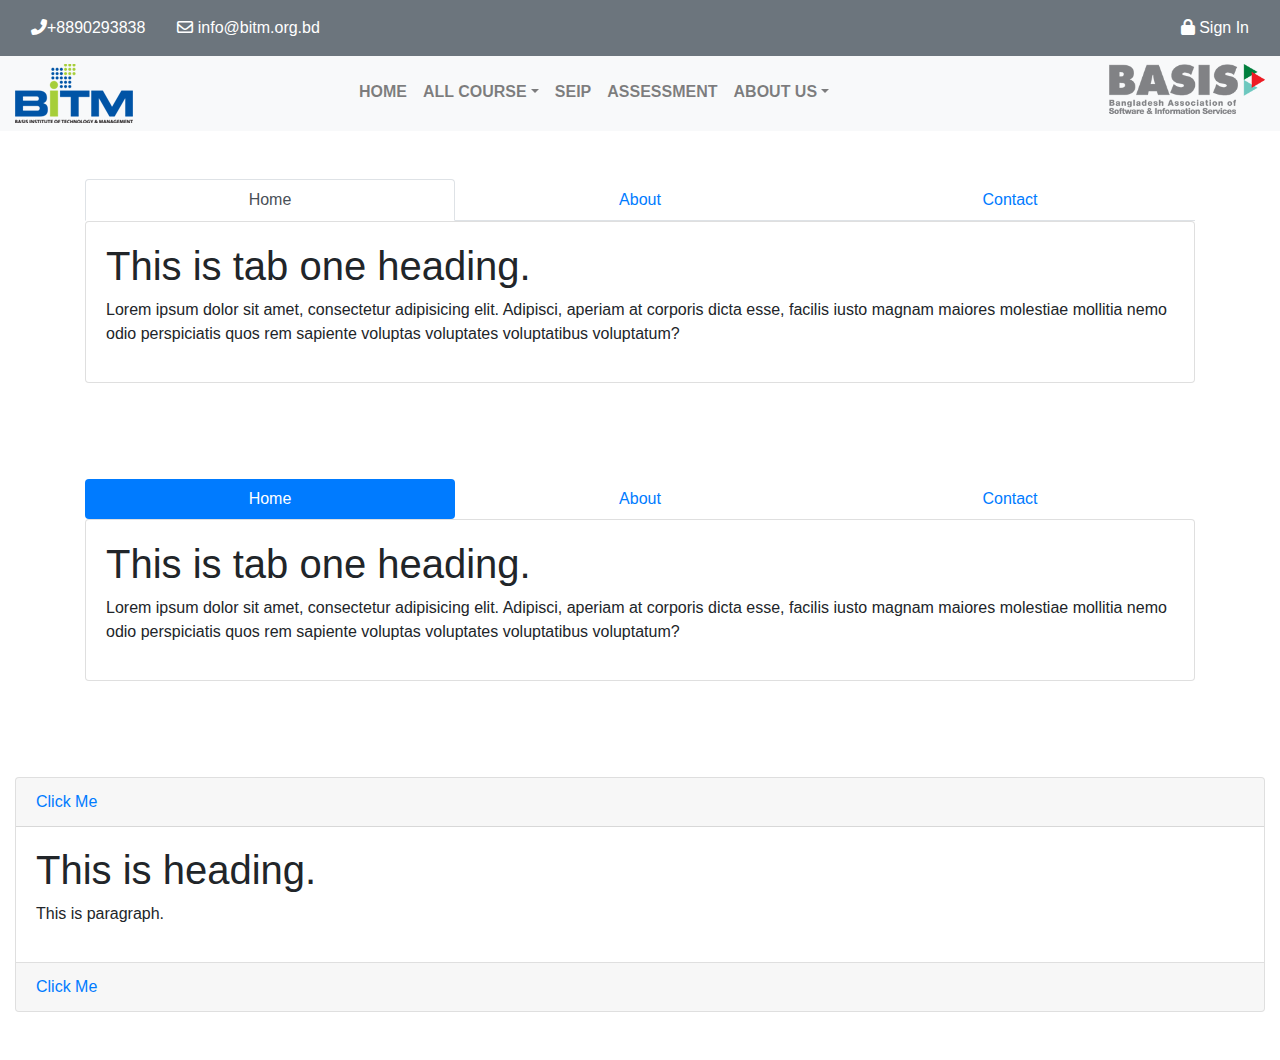
<file: Day 08/index.html>
<!DOCTYPE html>
<html lang="en" xmlns="http://www.w3.org/1999/html">
<head>
    <meta charset="UTF-8">
    <title>Day 08</title>
    <link rel="stylesheet" href="css/bootstrap.css">
    <link rel="stylesheet" href="css/style.css">
    <link rel="stylesheet" href="css/all.css">
</head>
<body>
    <section class="py-2 bg-secondary">
       <div class="container-fluid">
           <div class="row">
               <div class="col-sm-6">
                   <ul class="nav left-position">
                       <li>
                           <a href="" class="nav-link text-white"><i class="fas fa-phone-alt"></i>+8890293838</a>
                       </li>
                       <li>
                           <a href="" class="nav-link text-white"><i class="far fa-envelope"></i> info@bitm.org.bd</a>
                   </ul>
               </div>
               <div class="col-sm-6">
                    <ul class="nav float-right right-position">
                        <li>
                            <a href="#myModal" data-toggle="modal" class="nav-link text-white"><i class="fas fa-lock"></i> Sign In</a>
                        </li>
                    </ul>
               </div>
           </div>
       </div>
    </section>
    <section class="py-2 bg-light"><!--bg-ingo-->
        <div class="container-fluid">
            <div class="row">
                <div class="col-md-3">
                    <div class="">
                        <img src="img/logo.png" alt="BITM LOGO">
                    </div>
                </div>
                <div class="col-md-6">
                    <nav class="navbar navbar-expand-md navbar-light bg-light">
                        <button class="navbar-toggler menu-position" type="button" data-toggle="collapse" data-target="#menu">
                            <span class="navbar-toggler-icon"></span>
                        </button>
                        <div class="collapse navbar-collapse" id="menu">
                            <ul class="navbar-nav">
                                <li><a href="" class="nav-link text-uppercase font-weight-bold">Home</a> </li>
                                <li class="dropdown">
                                    <a href="" class="nav-link text-uppercase font-weight-bold dropdown-toggle" data-toggle="dropdown">All Course</a>
                                    <ul class="dropdown-menu">
                                        <li><a href="" class="dropdown-item">Training</a> </li>
                                        <li><a href="" class="dropdown-item">Workshop</a> </li>
                                    </ul>
                                </li>
                                <li><a href="" class="nav-link text-uppercase font-weight-bold">SEIP</a> </li>
                                <li><a href="" class="nav-link text-uppercase font-weight-bold">Assessment</a> </li>
                                <li class="dropdown">
                                    <a href="" class="nav-link text-uppercase font-weight-bold dropdown-toggle" data-toggle="dropdown">About Us</a>
                                    <ul class="dropdown-menu">
                                        <li><a href="" class="dropdown-item text-uppercase">About Bitm</a> </li>
                                        <li class="dropdown">
                                            <a href="" class="dropdown-item text-uppercase dropdown-toggle" data-toggle="dropdown">BITM overview</a>
                                            <ul class="dropdown-menu">
                                                <li><a href="" class="dropdown-item text-uppercase">vision & mission</a> </li>
                                                <li><a href="" class="dropdown-item text-uppercase">core values</a> </li>
                                                <li><a href="" class="dropdown-item text-uppercase">capacity</a> </li>
                                                <li><a href="" class="dropdown-item text-uppercase">regular training program</a> </li>
                                                <li><a href="" class="dropdown-item text-uppercase">International training program</a> </li>
                                                <li><a href="" class="dropdown-item text-uppercase">benefits</a> </li>
                                            </ul>
                                        </li>
                                        <li><a href="" class="dropdown-item text-uppercase">Basis executive councils</a> </li>
                                        <li><a href="" class="dropdown-item text-uppercase">board of directors</a> </li>
                                        <li><a href="" class="dropdown-item text-uppercase">bitm secretariat</a> </li>
                                        <li><a href="" class="dropdown-item text-uppercase">bitm terms & condition</a></li>
                                    </ul>
                                </li>
                            </ul>
                        </div>
                    </nav>
                </div>
                <div class="col-md-3">
                    <div class="">
                        <img src="img/basis.png" alt="Basis LOGO" class="h-50 float-right">
                    </div>
                </div>
            </div>
        </div>
    </section>

    <section class="py-5">
        <div class="container">
            <div class="row">
                <div class="col-md-12">
                    <ul class="nav nav-tabs nav-justified">
                        <li class="nav-item">
                            <a href="#home" data-toggle="tab" class="nav-link active">Home</a>
                        </li>
                        <li class="nav-item">
                            <a href="#about" data-toggle="tab" class="nav-link">About</a>
                        </li>
                        <li class="nav-item">
                            <a href="#contact" data-toggle="tab" class="nav-link">Contact</a>
                        </li>
                    </ul>
                    <div class="tab-content">
                        <div class="tab-pane fade show active" id="home">
                            <div class="card card-body">
                                <h1>This is tab one heading.</h1>
                                <p>Lorem ipsum dolor sit amet, consectetur adipisicing elit. Adipisci, aperiam at corporis dicta esse, facilis iusto magnam maiores molestiae mollitia nemo odio perspiciatis quos rem sapiente voluptas voluptates voluptatibus voluptatum?</p>
                            </div>
                        </div>
                        <div class="tab-pane fade" id="about">
                            <div class="card card-body">
                                <h1>This is tab two heading.</h1>
                                <p>Lorem ipsum dolor sit amet, consectetur adipisicing elit. Adipisci, aperiam at corporis dicta esse, facilis iusto magnam maiores molestiae mollitia nemo odio perspiciatis quos rem sapiente voluptas voluptates voluptatibus voluptatum?</p>
                            </div>
                        </div>
                        <div class="tab-pane fade" id="contact">
                            <div class="card card-body">
                                <h1>This is tab three heading.</h1>
                                <p>Lorem ipsum dolor sit amet, consectetur adipisicing elit. Dignissimos eius eveniet excepturi facere itaque laborum natus perferendis provident ullam. Alias aliquam autem beatae ducimus eos iusto mollitia praesentium recusandae veniam!</p>
                            </div>
                        </div>
                    </div>
                </div>
            </div>
        </div>
    </section>


    <section class="py-5">
        <div class="container">
            <div class="row">
                <div class="col-md-12">
                    <ul class="nav nav-pills nav-justified">
                        <li class="nav-item">
                            <a href="#home1" data-toggle="pill" class="nav-link active">Home</a>
                        </li>
                        <li class="nav-item">
                            <a href="#about1" data-toggle="pill" class="nav-link">About</a>
                        </li>
                        <li class="nav-item">
                            <a href="#contact1" data-toggle="pill" class="nav-link">Contact</a>
                        </li>
                    </ul>
                    <div class="tab-content">
                        <div class="tab-pane fade show active" id="home1">
                            <div class="card card-body">
                                <h1>This is tab one heading.</h1>
                                <p>Lorem ipsum dolor sit amet, consectetur adipisicing elit. Adipisci, aperiam at corporis dicta esse, facilis iusto magnam maiores molestiae mollitia nemo odio perspiciatis quos rem sapiente voluptas voluptates voluptatibus voluptatum?</p>
                            </div>
                        </div>
                        <div class="tab-pane fade" id="about1">
                            <div class="card card-body">
                                <h1>This is tab two heading.</h1>
                                <p>Lorem ipsum dolor sit amet, consectetur adipisicing elit. Adipisci, aperiam at corporis dicta esse, facilis iusto magnam maiores molestiae mollitia nemo odio perspiciatis quos rem sapiente voluptas voluptates voluptatibus voluptatum?</p>
                            </div>
                        </div>
                        <div class="tab-pane fade" id="contact1">
                            <div class="card card-body">
                                <h1>This is tab three heading.</h1>
                                <p>Lorem ipsum dolor sit amet, consectetur adipisicing elit. Dignissimos eius eveniet excepturi facere itaque laborum natus perferendis provident ullam. Alias aliquam autem beatae ducimus eos iusto mollitia praesentium recusandae veniam!</p>
                            </div>
                        </div>
                    </div>
                </div>
            </div>
        </div>
    </section>
    <section class="py-5">
        <div class="container-fluid">
            <div class="row">
                <div class="col-md-12">
                    <div class="accordion" id="bitm">
                        <div class="card">
                            <div class="card-header">
                                <a href="#div1" data-toggle="collapse" class="">Click Me</a>
                            </div>
                            <div id="div1" class="collapse show" data-parent="#bitm">
                                <div class="card-body">
                                    <h1>This is heading.</h1>
                                    <p>This is paragraph.</p>
                                </div>
                            </div>
                        </div>

                        <div class="card">
                            <div class="card-header">
                                <a href="#div2" data-toggle="collapse">Click Me</a>
                            </div>
                            <div id="div2" class="collapse" data-parent="#bitm">
                                <div class="card-body">
                                    <h1>This is heading Two.</h1>
                                    <p>This is paragraph Two.</p>
                                </div>
                            </div>
                        </div>
                    </div>
                </div>
            </div>
        </div>
    </section>
    <!--Pop Up Modal-->
    <div class="modal fade" id="myModal" data-backdrop="static" data-keyboard="false" >
        <div class="modal-dialog modal-dialog-centered">
            <div class="modal-content">
                <div class="modal-header">
                    <h4>Sign In</h4>
                    <button type="button" class="close" data-dismiss="modal">
                        <span>&times;</span>
                    </button>
                </div>
                <div class="modal-body">
                    <div class="card card-body">
                        <div class="mx-auto">
                            <a href="">
                                <i class="fab fa-3x fa-facebook-square"></i>
                            </a>
                            <a href="">
                                <i class="fab fa-3x fa-google-plus-square text-danger"></i>
                            </a>
                        </div>
                        <div class="form-group">
                            <label>Email</label>
                            <input type="email" class="form-control" placeholder="yourmail@bitm.org.bd"/>
                        </div>
                        <div class="form-group">
                            <label>Password</label>
                            <input type="email" class="form-control" placeholder="your password"/>
                        </div>
                        <div class="form-group">
                            <a href="" class="float-right text-success">Forget Password?</a>
                        </div>
                        <div class="form-group">
                           <input type="submit" class="btn btn-outline-success btn-block" value="Login"></input>
                        </div>
                    </div>
                </div>
                <div class="modal-footer text-center">
                    <p>Not registered? To register click <span class="text-success"> here.</span></p>
                </div>
            </div>
        </div>
    </div>
    <script src="js/jquery-3.6.3.min.js"></script>
    <script src="js/bootstrap.js"></script>
</body>
</html>
</file>
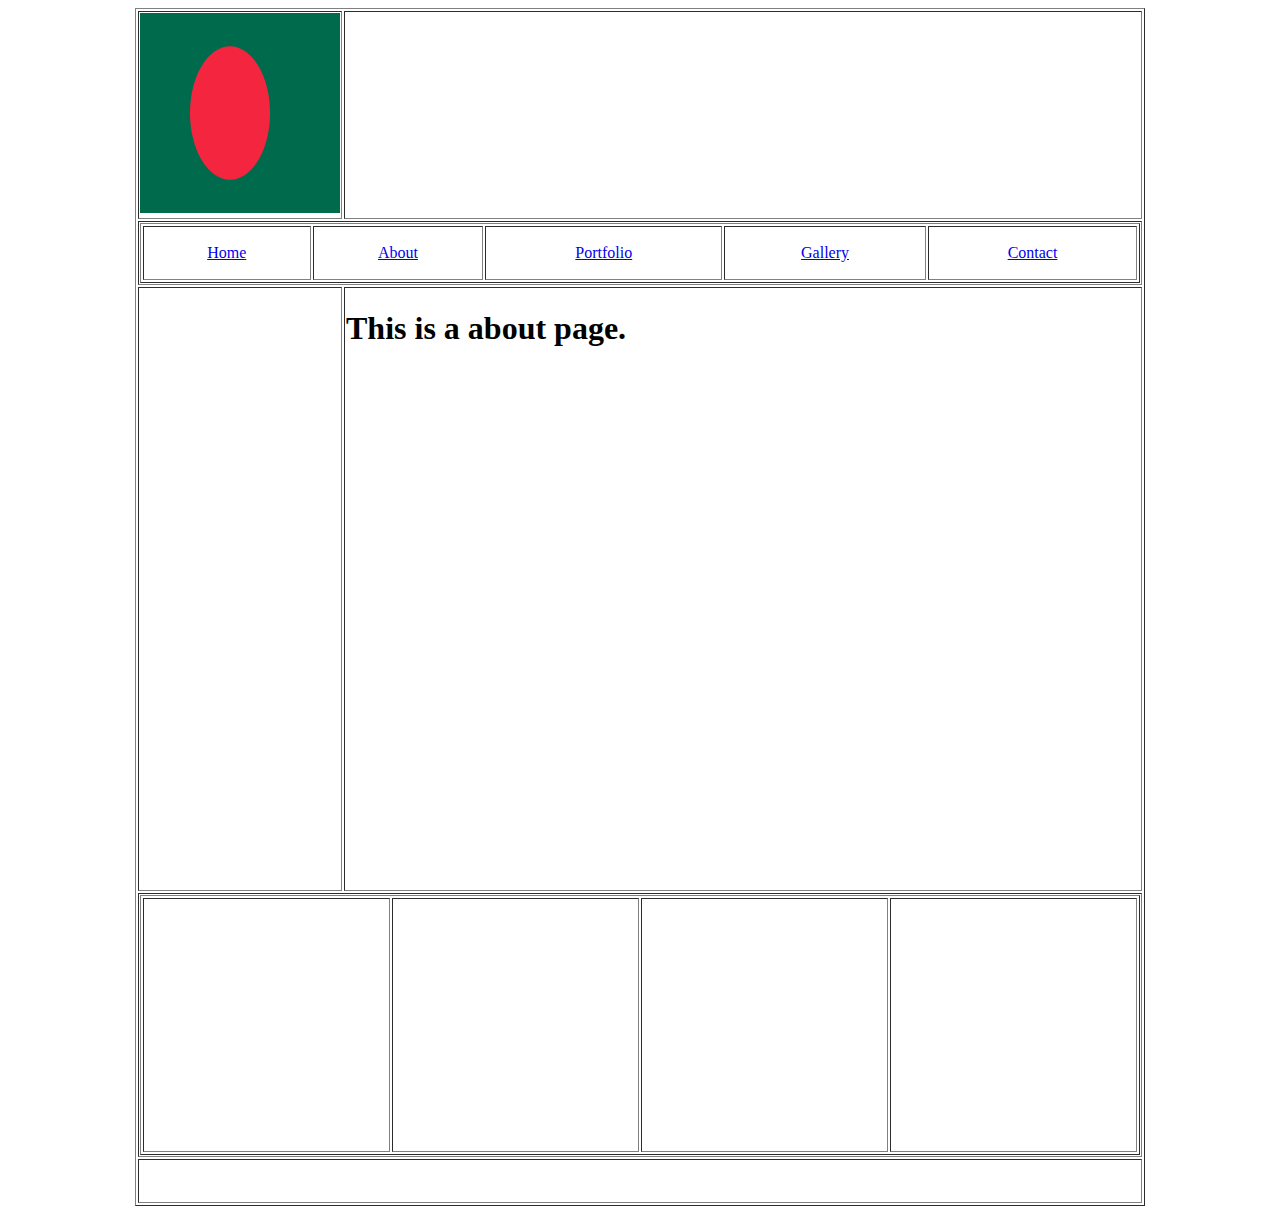
<file: Day 02/about.html>
<!DOCTYPE html>
<html lang="en">
<head>
    <meta charset="UTF-8">
    <title>About Section</title>
    <link rel="icon" href="img/favicon.ico" type="image/x-icon">
</head>
<body>
<table border="1" width="1000" align="center">
    <tr>
        <td height="200" width="200">
            <img src="img/Flag.png" alt="Bangladesh Flag" height="200" width="200">
        </td>
        <td></td>
    </tr>
    <tr>
        <td colspan="2" height="50">
            <table border="1" width="1000">
                <tr align="center">
                    <td height="50"><a href="index.html">Home</a></td>
                    <td><a href="about.html">About</a> </td>
                    <td><a href="portfolio.html">Portfolio</a></td>
                    <td><a href="gallery.html">Gallery</a></td>
                    <td><a href="contact.html">Contact</a></td>
                </tr>
            </table>
        </td>
    </tr>
    <tr>
        <td height="600"></td>
        <td valign="top"> <!-- starting from top ling -->
            <h1>This is a about page.</h1>
        </td>
    </tr>
    <tr>
        <td height="250" colspan="2">
            <table border="1" width="1000">
                <tr>
                    <td height="250"></td>
                    <td></td>
                    <td></td>
                    <td></td>
                </tr>
            </table>
        </td>
    </tr>
    <tr>
        <td colspan="2" height="40"></td>
    </tr>
</table>
</body>
</html>
</file>
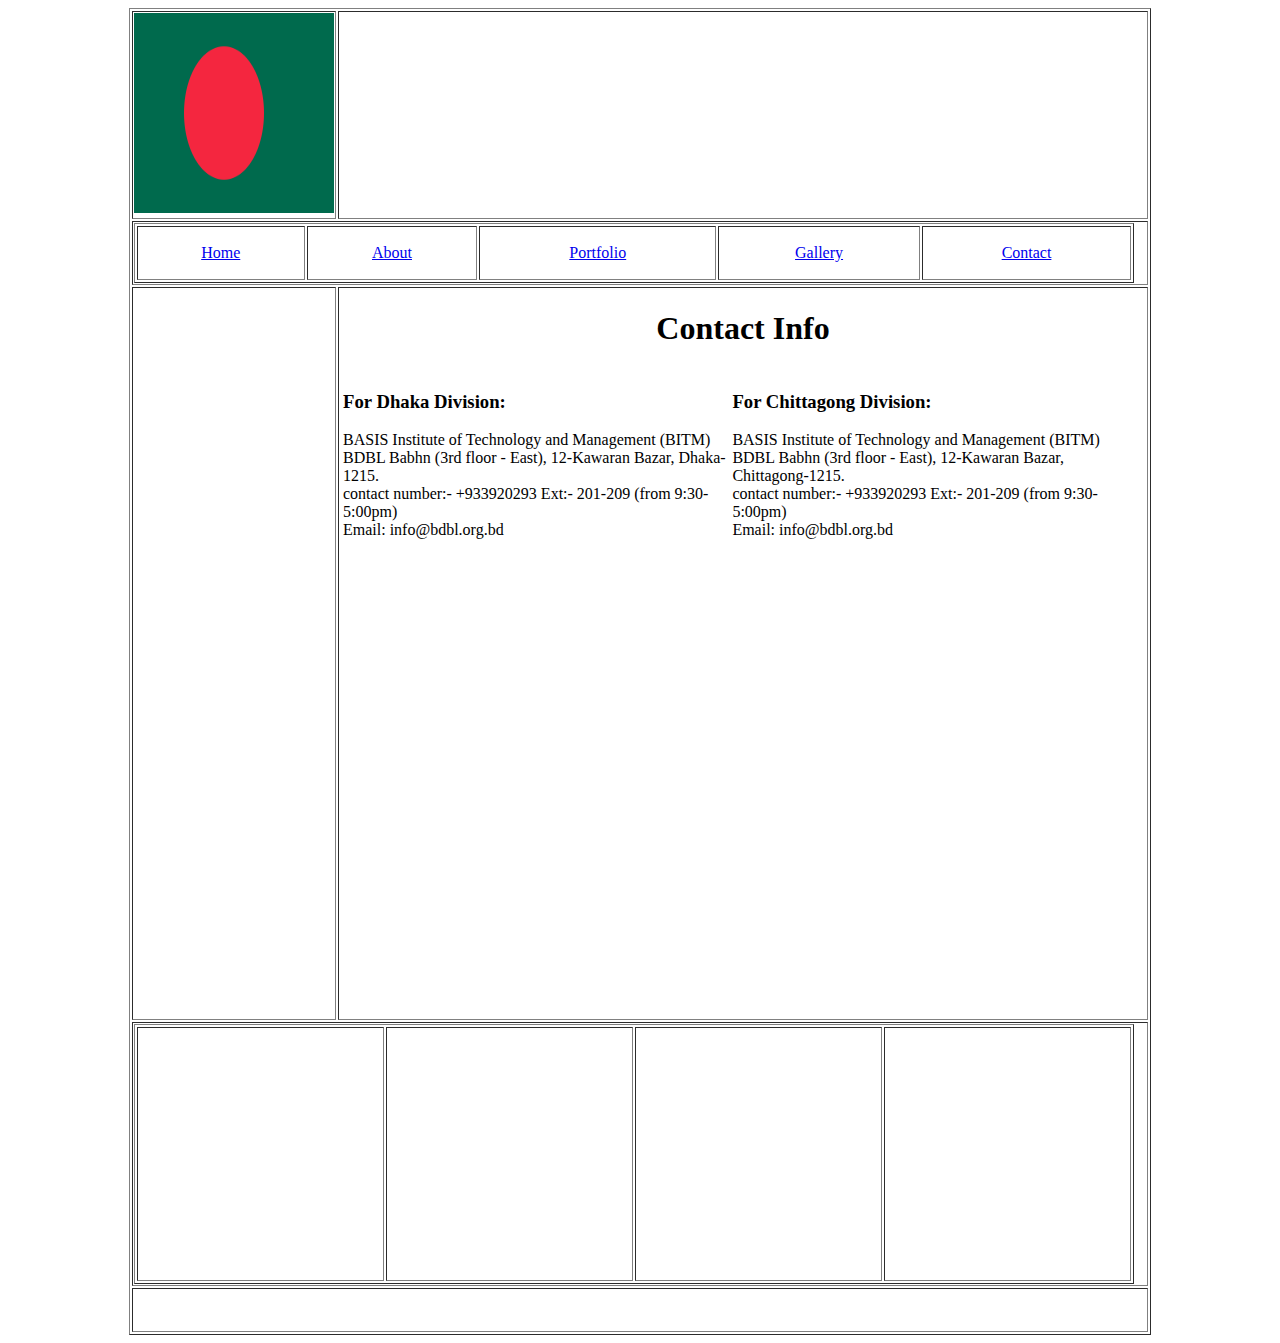
<file: Day 02/contact.html>
<!DOCTYPE html>
<html lang="en">
<head>
    <meta charset="UTF-8">
    <title>Contact Section</title>
    <link rel="icon" href="img/favicon.ico" type="image/x-icon">
</head>
<body>
<table border="1" width="1000" align="center">
    <tr>
        <td height="200" width="200">
            <img src="img/Flag.png" alt="Bangladesh Flag" height="200" width="200">
        </td>
        <td></td>
    </tr>
    <tr>
        <td colspan="2" height="50">
            <table border="1" width="1000">
                <tr align="center">
                    <td height="50"><a href="index.html">Home</a></td>
                    <td><a href="about.html">About</a> </td>
                    <td><a href="portfolio.html">Portfolio</a></td>
                    <td><a href="gallery.html">Gallery</a></td>
                    <td><a href="contact.html">Contact</a></td>
                </tr>
            </table>
        </td>
    </tr>
    <tr>
        <td height="600"></td>
        <td valign="top"> <!-- starting from top ling -->
            <h1 align="center">Contact Info</h1>
            <table>
                <tr>
                    <td>
                        <h3>For Dhaka Division:</h3>
                        <p>
                            BASIS Institute of Technology and Management (BITM)</br>
                            BDBL Babhn (3rd floor - East), 12-Kawaran Bazar, Dhaka-1215.</br>
                            contact number:- +933920293 Ext:- 201-209 (from 9:30-5:00pm)</br>
                            Email: info@bdbl.org.bd
                        </p>
                    </td>
                    <td>
                        <h3>For Chittagong Division:</h3>
                        <p>
                            BASIS Institute of Technology and Management (BITM)</br>
                            BDBL Babhn (3rd floor - East), 12-Kawaran Bazar, Chittagong-1215.</br>
                            contact number:- +933920293 Ext:- 201-209 (from 9:30-5:00pm)</br>
                            Email: info@bdbl.org.bd
                        </p>
                    </td>
                </tr>
            </table>
            <table>
                <tr>
                    <td>
                        <iframe src="https://www.google.com/maps/embed?pb=!1m16!1m12!1m3!1d7303.55338978241!2d90.388419275037!3d23.75534123834763!2m3!1f0!2f0!3f0!3m2!1i1024!2i768!4f13.1!2m1!1sbitm!5e0!3m2!1sen!2sbd!4v1673335727293!5m2!1sen!2sbd" width="800" height="450" style="border:0;" allowfullscreen="" loading="lazy" referrerpolicy="no-referrer-when-downgrade"></iframe>
                    </td>
                </tr>
            </table>
        </td>
    </tr>
    <tr>
        <td height="250" colspan="2">
            <table border="1" width="1000">
                <tr>
                    <td height="250"></td>
                    <td></td>
                    <td></td>
                    <td></td>
                </tr>
            </table>
        </td>
    </tr>
    <tr>
        <td colspan="2" height="40"></td>
    </tr>
</table>
</body>
</html>
</file>
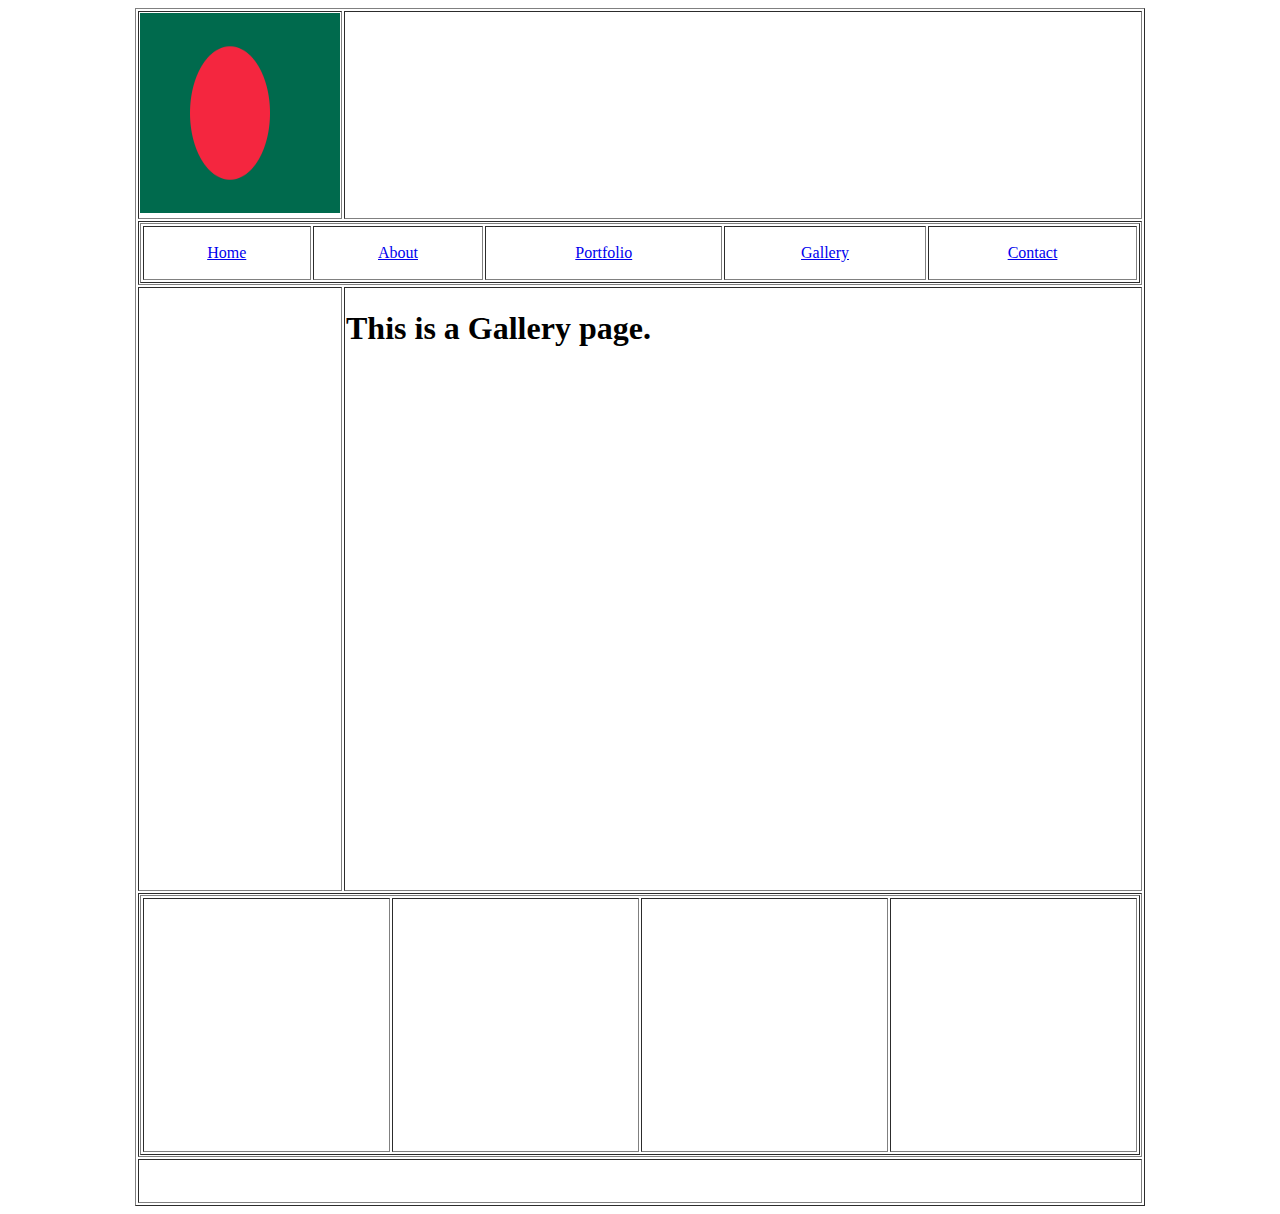
<file: Day 02/gallery.html>
<!DOCTYPE html>
<html lang="en">
<head>
    <meta charset="UTF-8">
    <title>Gallery Section</title>
    <link rel="icon" href="img/favicon.ico" type="image/x-icon">
</head>
<body>
<table border="1" width="1000" align="center">
    <tr>
        <td height="200" width="200">
            <img src="img/Flag.png" alt="Bangladesh Flag" height="200" width="200">
        </td>
        <td></td>
    </tr>
    <tr>
        <td colspan="2" height="50">
            <table border="1" width="1000">
                <tr align="center">
                    <td height="50"><a href="index.html">Home</a></td>
                    <td><a href="about.html">About</a> </td>
                    <td><a href="portfolio.html">Portfolio</a></td>
                    <td><a href="gallery.html">Gallery</a></td>
                    <td><a href="contact.html">Contact</a></td>
                </tr>
            </table>
        </td>
    </tr>
    <tr>
        <td height="600"></td>
        <td valign="top"> <!-- starting from top ling -->
            <h1>This is a Gallery page.</h1>
        </td>
    </tr>
    <tr>
        <td height="250" colspan="2">
            <table border="1" width="1000">
                <tr>
                    <td height="250"></td>
                    <td></td>
                    <td></td>
                    <td></td>
                </tr>
            </table>
        </td>
    </tr>
    <tr>
        <td colspan="2" height="40"></td>
    </tr>
</table>
</body>
</html>
</file>
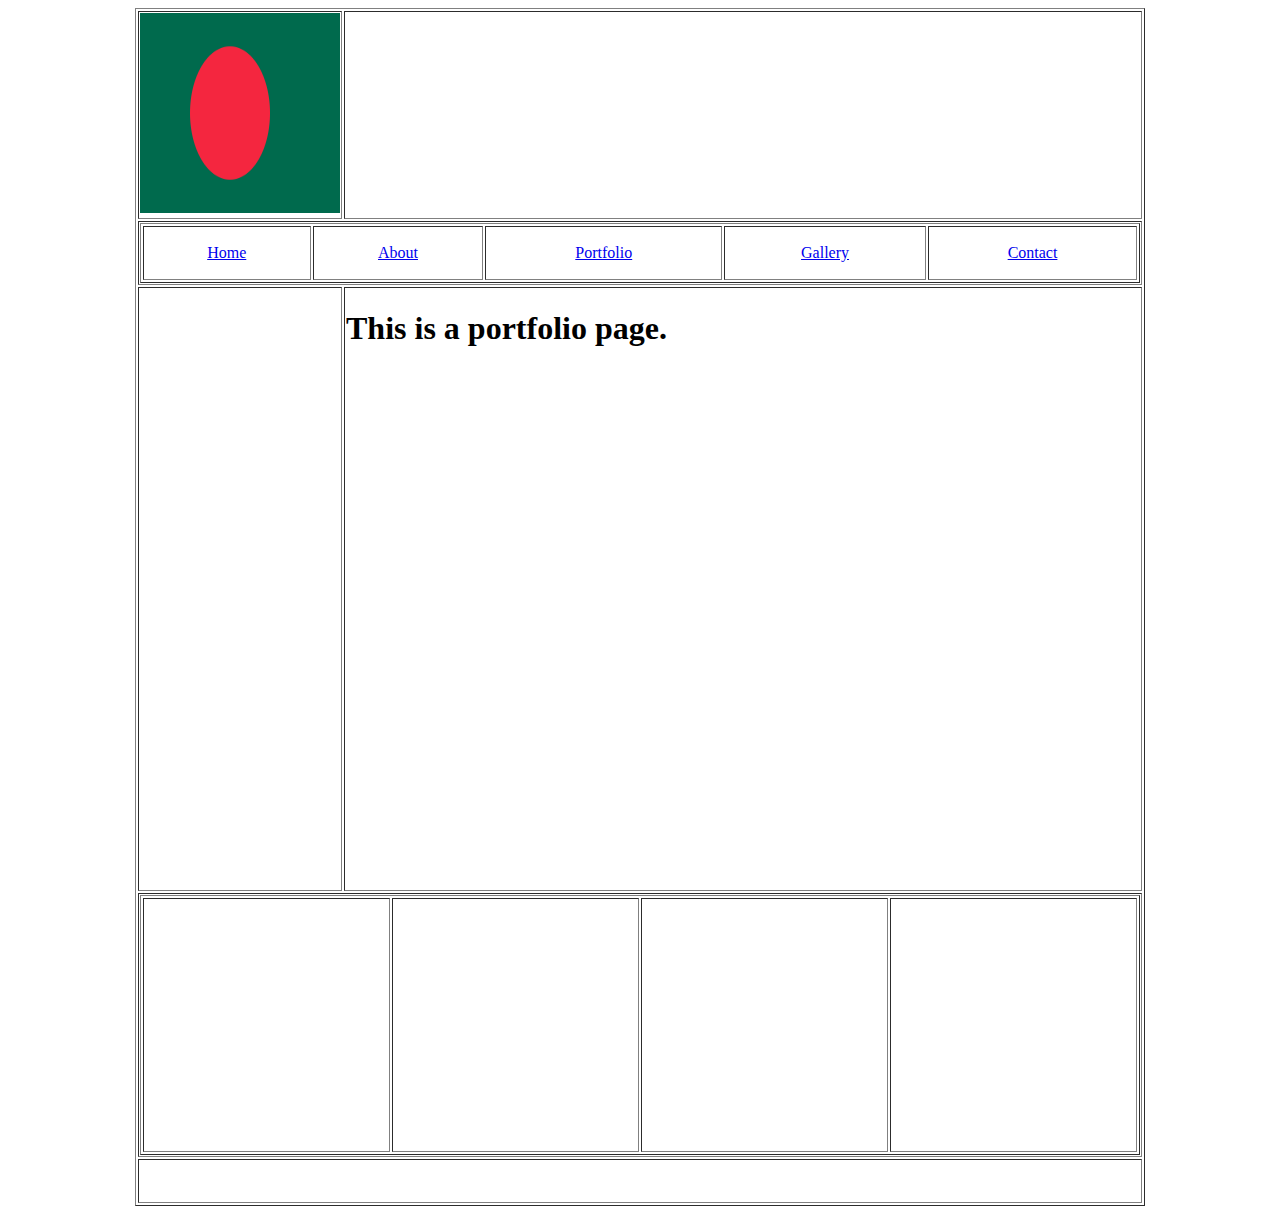
<file: Day 02/portfolio.html>
<!DOCTYPE html>
<html lang="en">
<head>
    <meta charset="UTF-8">
    <title>Porfolio Section</title>
    <link rel="icon" href="img/favicon.ico" type="image/x-icon">
</head>
<body>
<table border="1" width="1000" align="center">
    <tr>
        <td height="200" width="200">
            <img src="img/Flag.png" alt="Bangladesh Flag" height="200" width="200">
        </td>
        <td></td>
    </tr>
    <tr>
        <td colspan="2" height="50">
            <table border="1" width="1000">
                <tr align="center">
                    <td height="50"><a href="index.html">Home</a></td>
                    <td><a href="about.html">About</a> </td>
                    <td><a href="portfolio.html">Portfolio</a></td>
                    <td><a href="gallery.html">Gallery</a></td>
                    <td><a href="contact.html">Contact</a></td>
                </tr>
            </table>
        </td>
    </tr>
    <tr>
        <td height="600"></td>
        <td valign="top"> <!-- starting from top ling -->
            <h1>This is a portfolio page.</h1>
        </td>
    </tr>
    <tr>
        <td height="250" colspan="2">
            <table border="1" width="1000">
                <tr>
                    <td height="250"></td>
                    <td></td>
                    <td></td>
                    <td></td>
                </tr>
            </table>
        </td>
    </tr>
    <tr>
        <td colspan="2" height="40"></td>
    </tr>
</table>
</body>
</html>
</file>
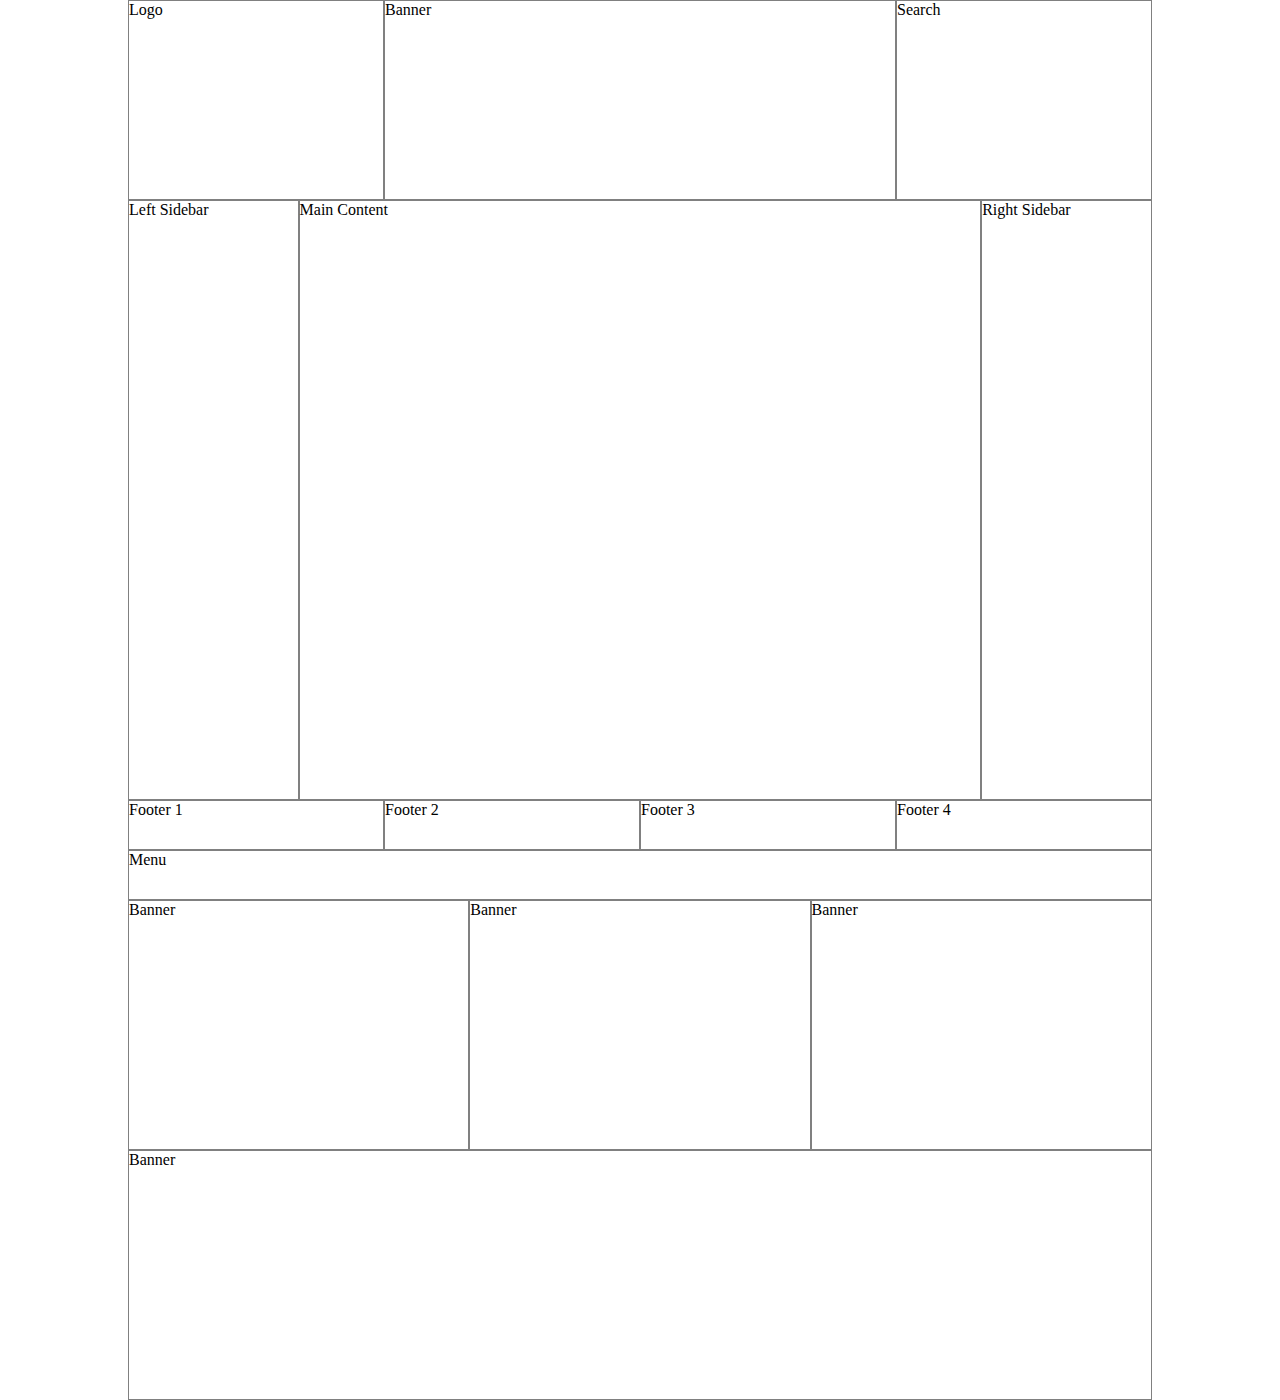
<file: Day 03 & 4/index2.html>
<!DOCTYPE html>
<html lang="en">
<head>
    <meta charset="UTF-8">
    <title>Day 02</title>
    <link rel="icon" href="img/bangladesh.jpg" type="image/x-icon">
    <link rel="stylesheet" href="css/style2.css">
</head>
<body>
<!--Div block level element-->
<section>
    <div class="container">
        <div class="row p-relative">
            <div class="col-3 col-m6 h-200 test">Logo</div>
            <div class="col-6 col-m12 h-200 test2">Banner</div>
            <div class="col-3 col-m6 h-200 search-position-tab">Search</div>
        </div>
    </div>
</section>

    <section>
        <div class="container">
            <div class="row">
                <div class="col-2 col-m4 h-600">Left Sidebar</div>
                <div class="col-8 col-m8 h-600">Main Content</div>
                <div class="col-2 h-600 md-none">Right Sidebar</div>
            </div>
        </div>
    </section>

    <section>
        <div class="container">
            <div class="row">
                <div class="col-3 col-m6 h-50">Footer 1</div>
                <div class="col-3 col-m6 h-50">Footer 2</div>
                <div class="col-3 col-m6 h-50">Footer 3</div>
                <div class="col-3 col-m6 h-50">Footer 4</div>
            </div>
        </div>
    </section>

    <section>
        <div class="container">
            <div class="row">
                <div class="col-12 h-50">Menu</div>
            </div>
        </div>
    </section>

    <section>
        <div class="container">
            <div class="row">
                <div class="col-4 h-250">Banner</div>
                <div class="col-4 h-250">Banner</div>
                <div class="col-4 h-250">Banner</div>
            </div>
        </div>
    </section>

    <section>
        <div class="container">
            <div class="row">
                <div class="col-12 h-250">Banner</div>
            </div>
        </div>
    </section>
</body>
</html>
</file>
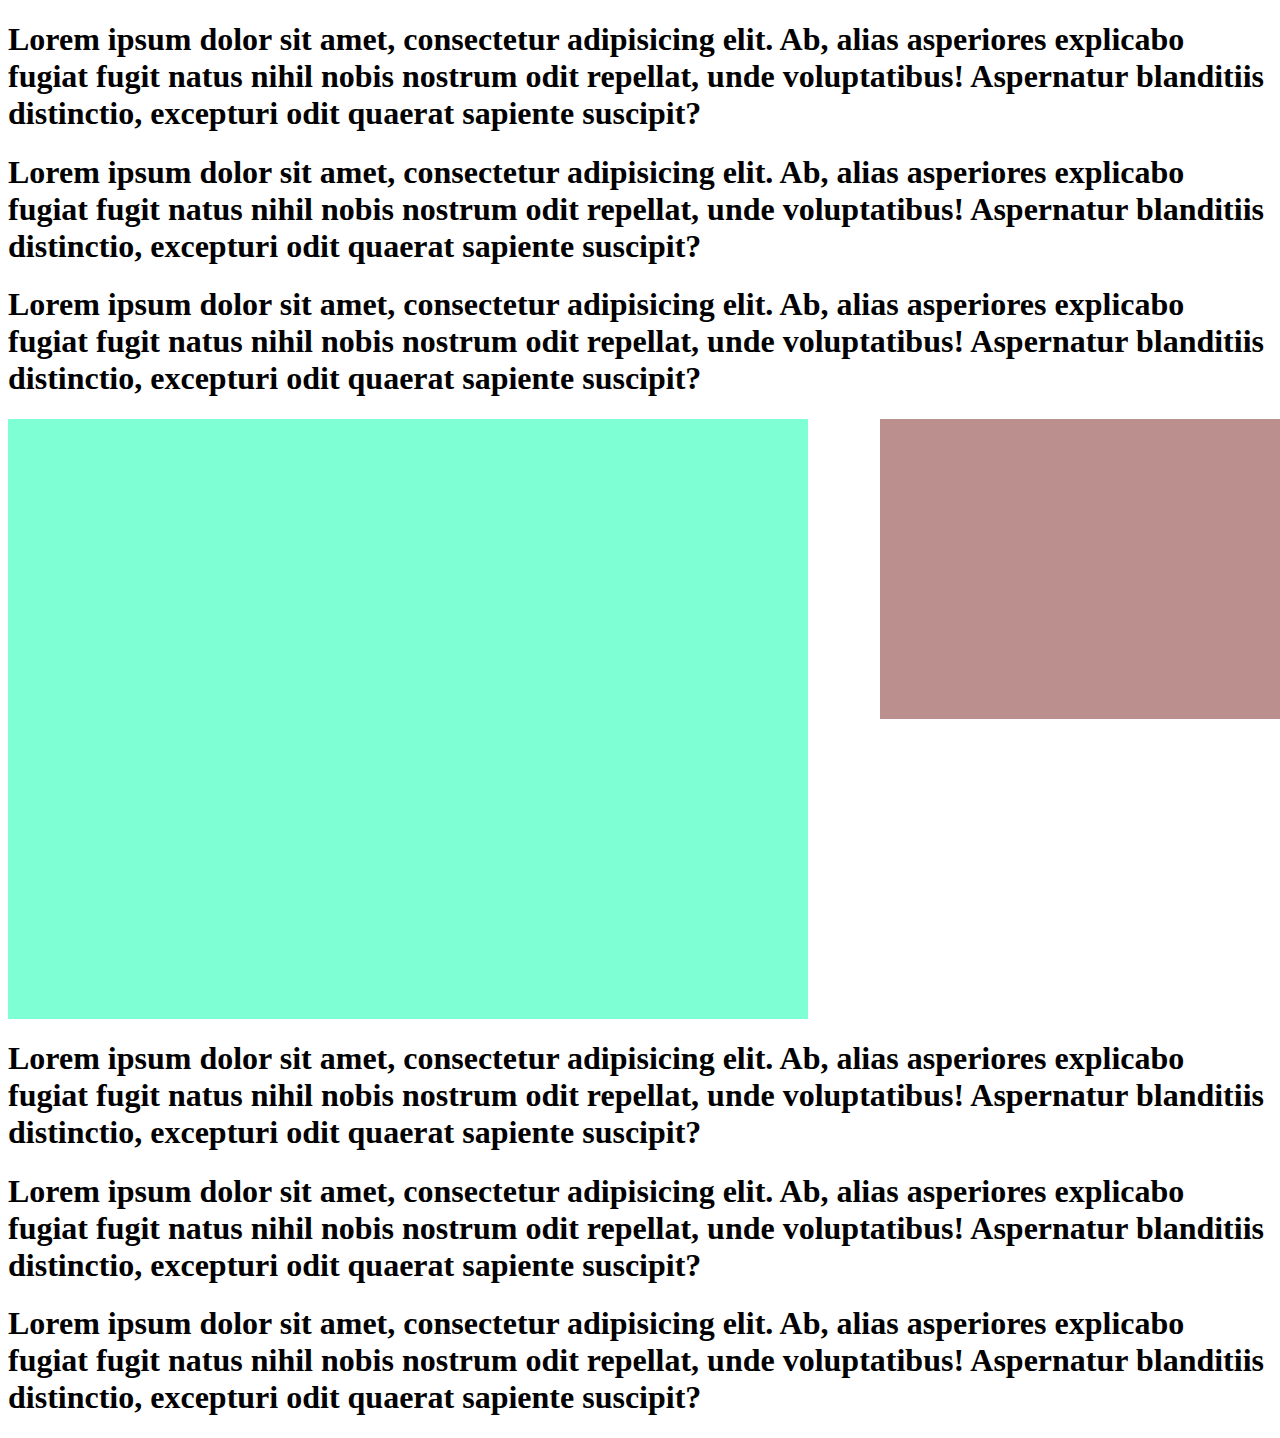
<file: Day 03 & 4/position.html>
<!DOCTYPE html>
<html lang="en">
<head>
    <meta charset="UTF-8">
    <title>Title</title>
    <style>
        .box-one{
            height: 300px;
            width: 400px;
            background-color: rosybrown;
            position: absolute; /*100px tar obosthan thkee nambe.*/
            right: 0px; /*absolute dile border theke 100px nambe.*/
        }
        .test1{
            height: 600px;
            width: 800px;
            background-color: aquamarine;
            pointer:relative;
        }
    </style>
</head>
<body>
<!--lorem likhe tab click auto text generate.-->
    <h1>Lorem ipsum dolor sit amet, consectetur adipisicing elit. Ab, alias asperiores explicabo fugiat fugit natus nihil nobis nostrum odit repellat, unde voluptatibus! Aspernatur blanditiis distinctio, excepturi odit quaerat sapiente suscipit?</h1>
    <h1>Lorem ipsum dolor sit amet, consectetur adipisicing elit. Ab, alias asperiores explicabo fugiat fugit natus nihil nobis nostrum odit repellat, unde voluptatibus! Aspernatur blanditiis distinctio, excepturi odit quaerat sapiente suscipit?</h1>
    <h1>Lorem ipsum dolor sit amet, consectetur adipisicing elit. Ab, alias asperiores explicabo fugiat fugit natus nihil nobis nostrum odit repellat, unde voluptatibus! Aspernatur blanditiis distinctio, excepturi odit quaerat sapiente suscipit?</h1>
<div class="test1">
    <div class="box-one"></div>
</div>

    <h1>Lorem ipsum dolor sit amet, consectetur adipisicing elit. Ab, alias asperiores explicabo fugiat fugit natus nihil nobis nostrum odit repellat, unde voluptatibus! Aspernatur blanditiis distinctio, excepturi odit quaerat sapiente suscipit?</h1>
    <h1>Lorem ipsum dolor sit amet, consectetur adipisicing elit. Ab, alias asperiores explicabo fugiat fugit natus nihil nobis nostrum odit repellat, unde voluptatibus! Aspernatur blanditiis distinctio, excepturi odit quaerat sapiente suscipit?</h1>
    <h1>Lorem ipsum dolor sit amet, consectetur adipisicing elit. Ab, alias asperiores explicabo fugiat fugit natus nihil nobis nostrum odit repellat, unde voluptatibus! Aspernatur blanditiis distinctio, excepturi odit quaerat sapiente suscipit?</h1>
</body>
</html>
</file>
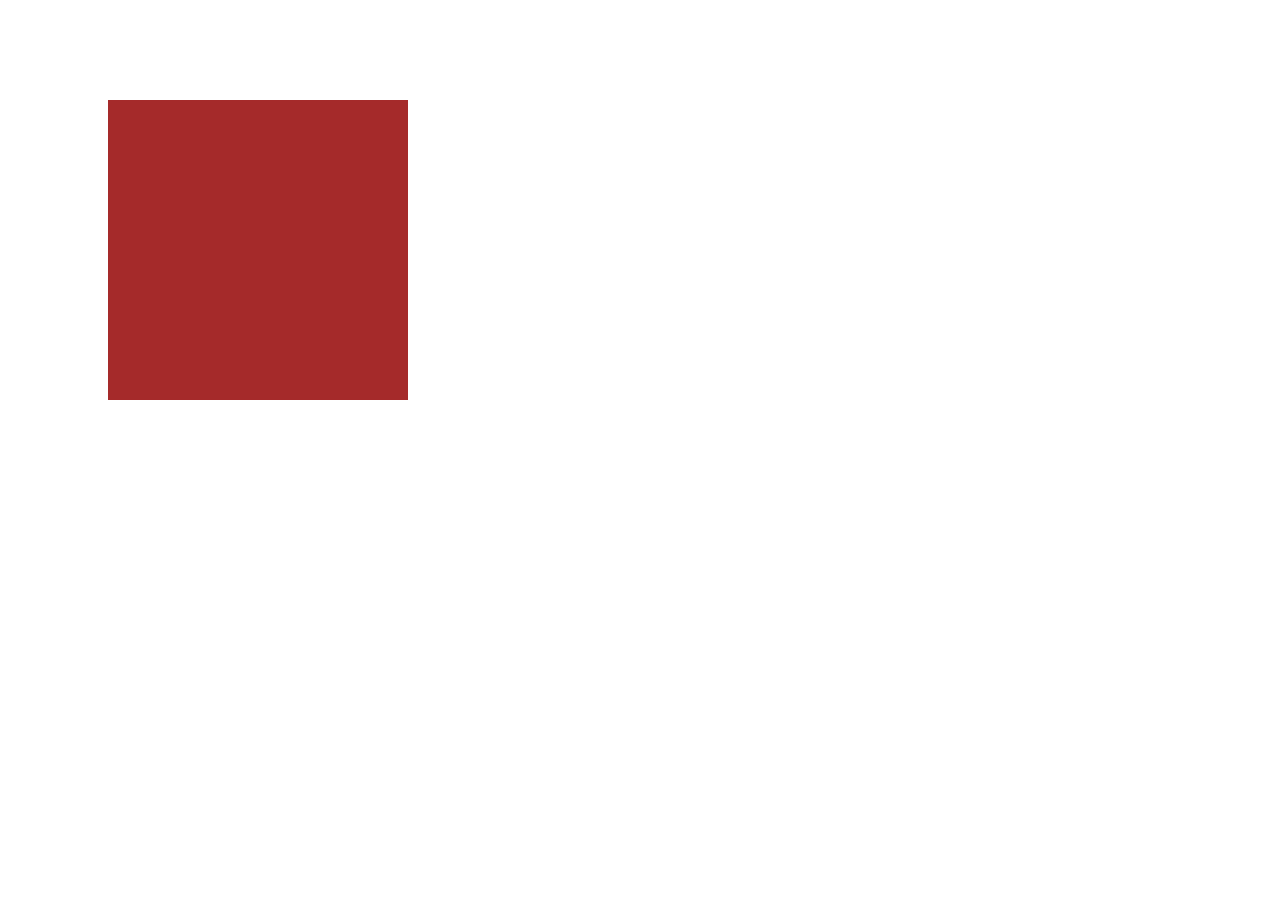
<file: Day 03 & 4/transform.html>
<!DOCTYPE html>
<html lang="en">
<head>
    <meta charset="UTF-8">
    <title>Transform</title>
  <style>
  .div-one{
    height: 300px;
    width: 300px;
    background-color: brown;
    /*transform: scale(1);*/
    /*transform: rotate(0deg);*/
    transform:rotateX(0deg);
    transition: 1s;
    margin: 100px;
  }
  .div-one:hover{
    /*transform:scale(1.5);*/
    /*transform: rotate(45deg);*/
    transform:rotateX(360deg);
  }
  </style>
</head>
<body>
  <div class="div-one"></div>
</body>
</html>
</file>
<file: Day 03 & 4/css/style.css>
.div-one{
     height: 300px;/* vh=purabackgraound er 100% nie kaj kora*/
     width: 400px;
     background-color:green;
     float: left;
     margin-top: 10px;
     box-sizing: border-box;
     border: solid gray;
     padding-top: 100px;
     padding-bottom: 100px;
           }
/*
 only height use korle tar sathe border+padding auto hoi.
 only width use korle tar sathe border+padding auto hoi..
 To solve this problem using box-sizing: border-box
 */
 .div-two{
     height: 500px;/* vh=purabackgraound er 100% nie kaj kora*/
     width: 400px;
     background-color:red;
     float: left;
 }
</file>
<file: Day 05 & 06/css/style.css>
.my-caption{
    background:rgba(0,0,0,0.1);
    bottom: 200px;
    padding-left: 20px;
    padding-right: 20px;
}
.h-200
{
    height: 200px;
}
.h-50{
    height: 50px;
}
.h-550{
    height: 550px;
}
.h-300{
    height: 300px;
}
.p-size{
    font-size: 14px;
}
.h-157{
    height: 157px;
}
</file>
<file: Day 07/css/style.css>
.my-caption{
    background:rgba(0,0,0,0.1);
    bottom: 200px;
    padding-left: 20px;
    padding-right: 20px;
}
.h-200
{
    height: 200px;
}
.h-50{
    height: 50px;
}
.h-550{
    height: 550px;
}
.h-300{
    height: 300px;
}
.p-size{
    font-size: 14px;
}
.h-157{
    height: 157px;
}

.h-250{
    height: 250px;
}
.h-160{
    height: 160px;
}
</file>
<file: Day 08/css/style.css>
.my-caption{
    background:rgba(0,0,0,0.1);
    bottom: 200px;
    padding-left: 20px;
    padding-right: 20px;
}
.h-200
{
    height: 200px;
}
.h-50{
    height: 50px!important;
}
.h-550{
    height: 550px;
}
.h-300{
    height: 300px;
}
.p-size{
    font-size: 14px;
}
.h-157{
    height: 157px;
}

.h-250{
    height: 250px;
}
.h-160{
    height: 160px;
}
@media screen and (max-width: 700px) {
    .menu-position{
        position: relative;
        bottom: 50px;
        left: 430px;
    }
}
@media screen and (max-width: 600px){
    .menu-position{
        position: relative;
        bottom: 50px;
        left: 390px;
    }
    .right-position{
        float: none!important;
        margin-left: 35%;
    }
    .left-position{
        margin-left: 13%;
    }
}
</file>
<file: Day 03 & 4/css/style2.css>
*{
    box-sizing: border-box;
    margin: 0px;
    padding: 0px;
}
.col-1{width: 8.33%;}
.col-2{width: 16.66%;}
.col-3{width: 25%;}
.col-4{width: 33.33%;}
.col-5{width: 41.66%;}
.col-6{width: 50%;}
.col-7{width: 58.33%;}
.col-8{width: 66.66%;}
.col-9{width: 75%;}
.col-10{width: 83.33%;}
.col-11{width: 91.66%;}
.col-12{width: 100%;}

[class*='col-']{ /*'c' o dao jai, but c dile joto c die start name pabe sob cng hbe.*/
    float: left;
    box-sizing: border-box;
    border: 1px solid grey;
}
.h-200{
    height: 200px;
}
.h-50{
    height: 50px;
}
.h-600{
    height: 600px;
}
.h-250{
    height: 250px;
}
.h-40{height: 40px;}
/*pseudo class/element ekta bises kaje use kore, always kaj kore na.*/
/*after=pseodu element.*/
.row:after{
    content: '';  /*notun kore row suru kora.*/
    clear: both; /*section alada kore kaj korbe.*/
    display: block; /**/
}
.container{
    width: 80%;
    height: auto;
    margin: 0 auto;
}
@media screen and (max-width: 800px) and (min-width: 600px){
    .test{background-color: green;}
}
@media  screen and (min-width: 550px) and (max-width: 720px){
    .test2{
        background-color: lightcoral;
    }
}
@media screen and (max-width: 520px)
{
    [class*='col-']
    {
        width: 100%;
    }
}
@media  screen and (min-width: 521px) and (max-width: 1000px){
    .col-m1{width: 8.33%;}
    .col-m2{width: 16.66%;}
    .col-m3{width: 25%;}
    .col-m4{width: 33.33%;}
    .col-m5{width: 41.66%;}
    .col-m6{width: 50%;}
    .col-m7{width: 58.33%;}
    .col-m8{width: 66.66%;}
    .col-m9{width: 75%;}
    .col-m10{width: 83.33%;}
    .col-m11{width: 91.66%;}
    .col-m12{width: 100%;}

    .md-none{display: none;}
    .search-position-tab{
        position: absolute;
        right: 0px;
    }
    .p-relative{
        position: relative;
    }


}
</file>
